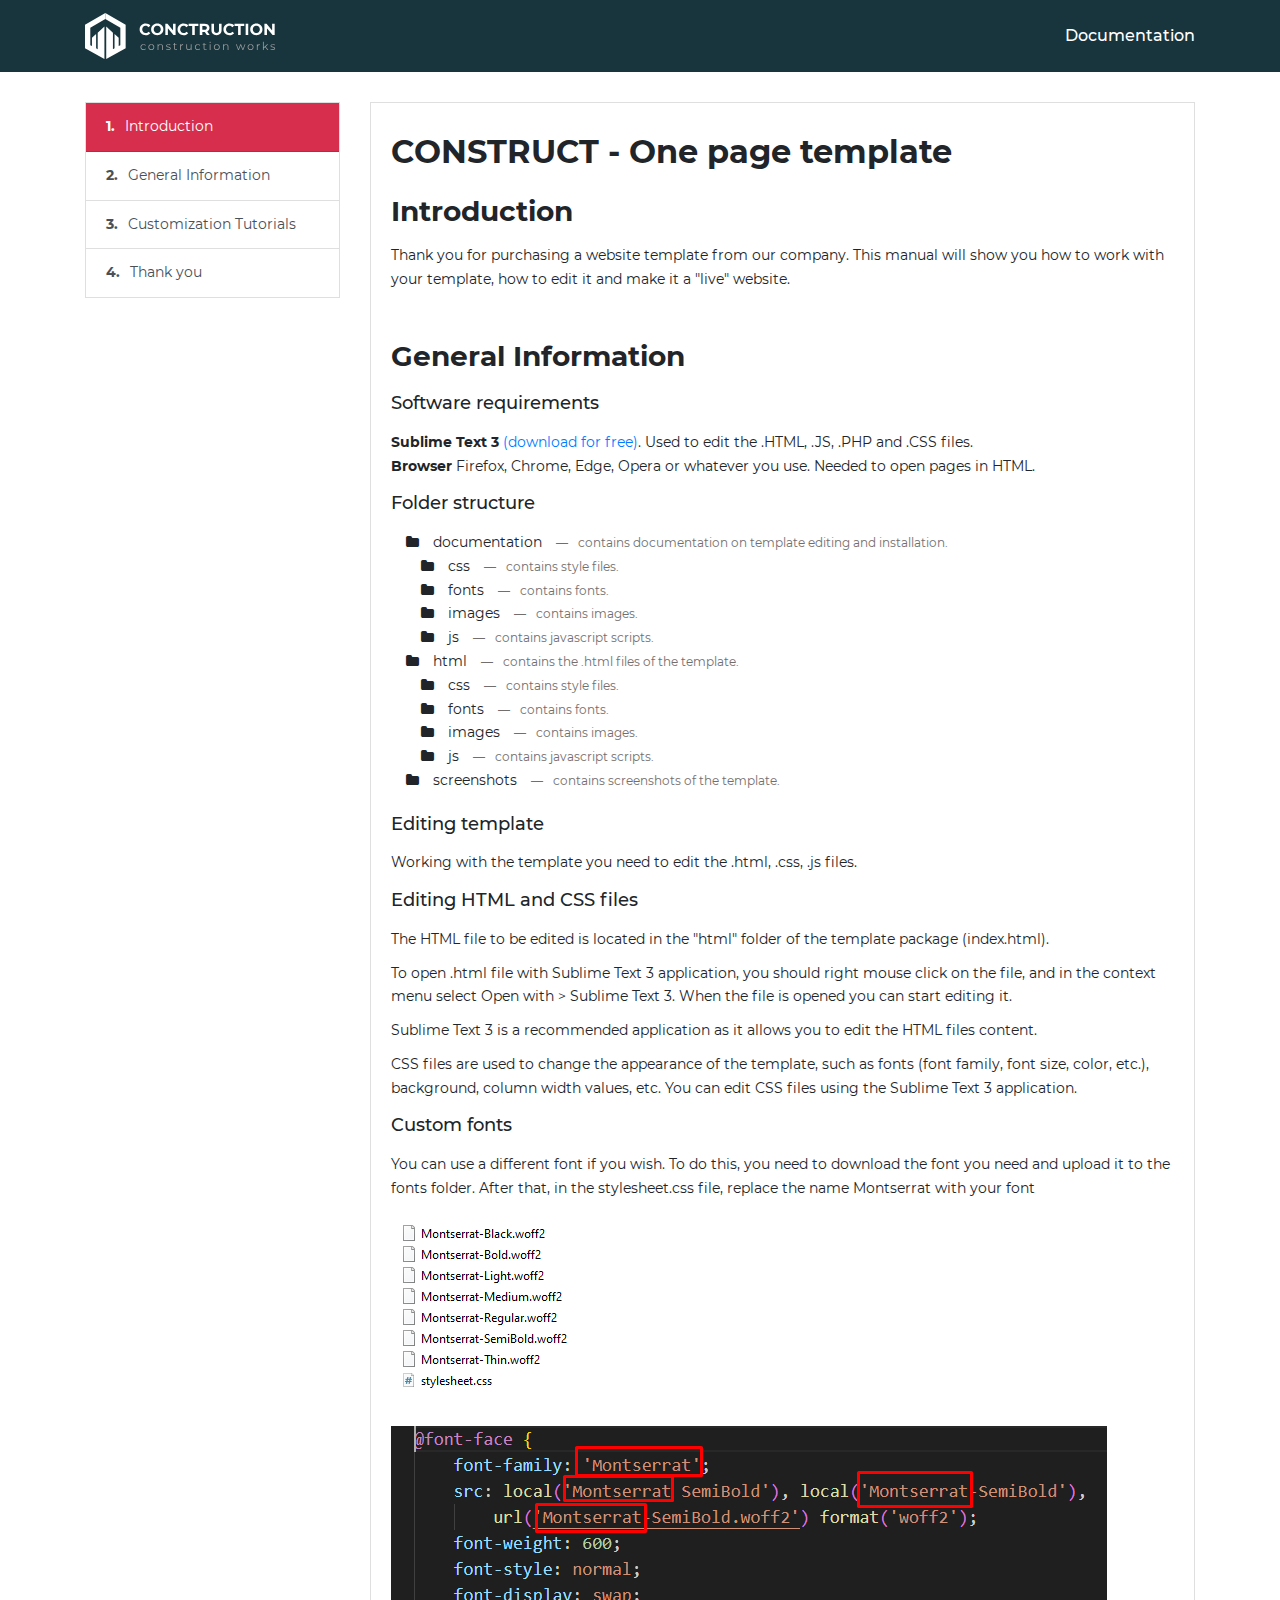
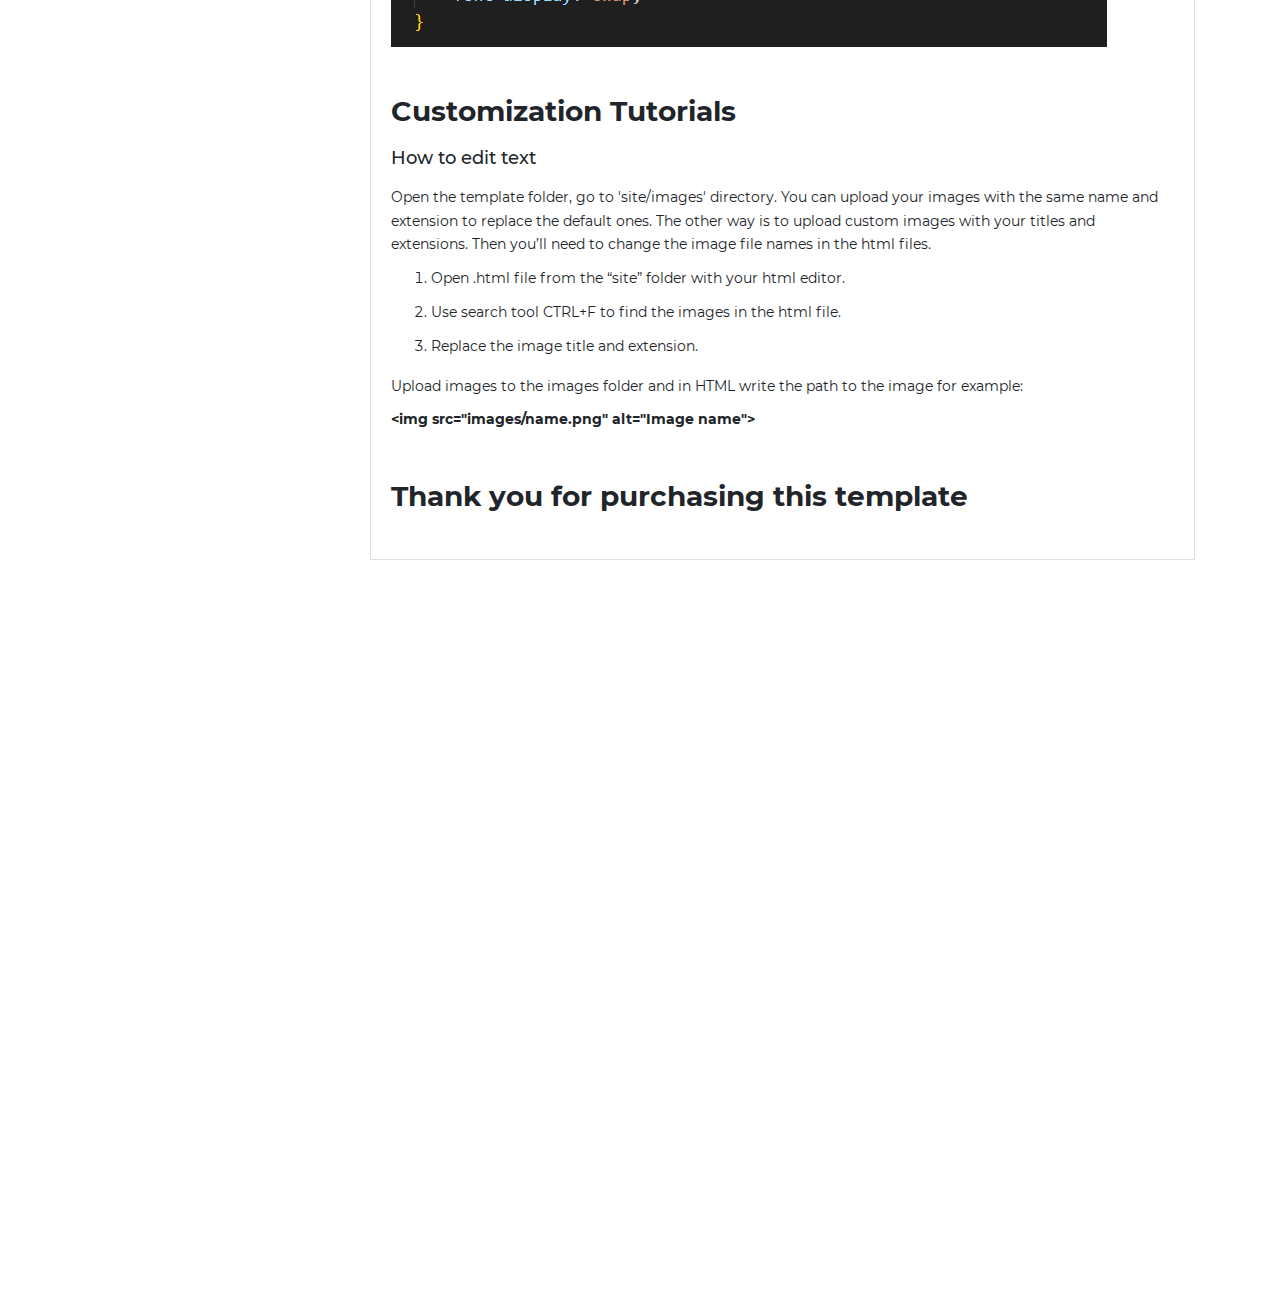
<file: documentation/index.html>
<!DOCTYPE html>
<html lang="en">
<head>
	<meta charset="UTF-8">
	<meta name="viewport" content="width=device-width, initial-scale=1.0">
	<title>Documentation</title>
	<link rel="stylesheet" href="fonts/stylesheet.css">
	<link rel="stylesheet" href="css/bootstrap.min.css">
	<link rel="stylesheet" href="css/font-awesome.min.css">
	<link rel="stylesheet" href="css/style.css">
</head>
<body>
	
	<main class="main">

		<nav class="navbar">
			<div class="container">
				<a class="navbar-brand" href="#">
					<img src="images/logo-footer.svg" alt="Logo">
				</a>
				<div class="navbar-title">Documentation</div>
			</div>
		</nav>

		<div class="container">
			<div class="row">

				<div class="col-lg-3">
					<ul class="list-group sidebar">
						<li><a href="#s-introduction" class="list-group-item list-group-item-action active" aria-current="true">Introduction</a></li>
						<li><a href="#s-general-information" class="list-group-item list-group-item-action">General Information</a></li>
						<li><a href="#s-customization-tutorials" class="list-group-item list-group-item-action">Customization Tutorials</a></li>
						<li><a href="#s-thank-you" class="list-group-item list-group-item-action">Thank you</a></li>
					</ul>
				</div>

				<div class="col-lg-9">
					<div class="list-group-body list-group-item">
						<h2 class="mb-4">CONSTRUCT - One page template</h2>
						
						<div id="s-introduction" class="body-block">
							<h3>Introduction</h3>
							<p class="mb-5">
								Thank you for purchasing a website template from our company. This manual will show you how to work with your template, how to edit it and make it a "live" website.
							</p>
						</div>
						
						<div id="s-general-information" class="body-block">
							<h3>General Information</h3>
							<div class="title-min">Software requirements</div>
							<p>
								<strong>Sublime Text 3</strong> <a href="https://www.sublimetext.com" target="_blank">(download for free)</a>. Used to edit the .HTML, .JS, .PHP and .CSS files. <br>
								<strong>Browser</strong> Firefox, Chrome, Edge, Opera or whatever you use. Needed to open pages in HTML.
							</p>
							<div class="title-min">Folder structure</div>
							<ul class="folders-list">
								<li>
									<i class="fa fa-folder" aria-hidden="true"></i>
									<span class="folders-name">documentation</span>
									<span class="folders-info">contains documentation on template editing and installation.</span>
									<ul>
										<li>
											<i class="fa fa-folder" aria-hidden="true"></i>
											<span class="folders-name">css</span>
											<span class="folders-info">contains style files.</span>
										</li>
										<li>
											<i class="fa fa-folder" aria-hidden="true"></i>
											<span class="folders-name">fonts</span>
											<span class="folders-info">contains fonts.</span>
										</li>
										<li>
											<i class="fa fa-folder" aria-hidden="true"></i>
											<span class="folders-name">images</span>
											<span class="folders-info">contains images.</span>
										</li>
										<li>
											<i class="fa fa-folder" aria-hidden="true"></i>
											<span class="folders-name">js</span>
											<span class="folders-info">contains javascript scripts.</span>
										</li>
									</ul>
								</li>
								<li>
									<i class="fa fa-folder" aria-hidden="true"></i>
									<span class="folders-name">html</span>
									<span class="folders-info">contains the .html files of the template.</span>
									<ul>
										<li>
											<i class="fa fa-folder" aria-hidden="true"></i>
											<span class="folders-name">css</span>
											<span class="folders-info">contains style files.</span>
										</li>
										<li>
											<i class="fa fa-folder" aria-hidden="true"></i>
											<span class="folders-name">fonts</span>
											<span class="folders-info">contains fonts.</span>
										</li>
										<li>
											<i class="fa fa-folder" aria-hidden="true"></i>
											<span class="folders-name">images</span>
											<span class="folders-info">contains images.</span>
										</li>
										<li>
											<i class="fa fa-folder" aria-hidden="true"></i>
											<span class="folders-name">js</span>
											<span class="folders-info">contains javascript scripts.</span>
										</li>
									</ul>
								</li>
								<li>
									<i class="fa fa-folder" aria-hidden="true"></i>
									<span class="folders-name">screenshots</span>
									<span class="folders-info">contains screenshots of the template.</span>
								</li>
							</ul>
	
							<div class="title-min">Editing template</div>
							<p>Working with the template you need to edit the .html, .css, .js files.</p>
							<div class="title-min">Editing HTML and CSS files</div>
							<p>The HTML file to be edited is located in the "html" folder of the template package (index.html).</p>
							<p>To open .html file with Sublime Text 3 application, you should right mouse click on the file, and in the context menu select Open with > Sublime Text 3. When the file is opened you can start editing it.</p>
							<p>Sublime Text 3 is a recommended application as it allows you to edit the HTML files content.</p>
							<p>CSS files are used to change the appearance of the template, such as fonts (font family, font size, color, etc.), background, column width values, etc. You can edit CSS files using the Sublime Text 3 application.</p>
	
							<div class="title-min">Custom fonts</div>
							<p>You can use a different font if you wish. To do this, you need to download the font you need and upload it to the fonts folder. After that, in the stylesheet.css file, replace the name Montserrat with your font</p>
							<p><img src="images/fonts-list.png" alt="Fonts list"></p>
							<p class="mb-5"><img src="images/fonts-stylesheet.png" alt="Fonts stylesheet.css"></p>
						</div>

						<div id="s-customization-tutorials" class="body-block">
							<h3>Customization Tutorials</h3>
							<div class="title-min">How to edit text</div>
							<p>
								Open the template folder, go to 'site/images' directory. You can upload your images with the same name and extension to replace the default ones.
	
								The other way is to upload custom images with your titles and extensions. Then you’ll need to change the image file names in the html files.
	
								<ol>
									<li>Open .html file from the “site” folder with your html editor.</li>
									<li>Use search tool CTRL+F to find the images in the html file.</li>
									<li>Replace the image title and extension.</li>
								</ol>
							</p>
	
							<p>
								Upload images to the images folder and in HTML write the path to the image for example:
								<div class="mb-5"><strong>&lt;img src="images/name.png" alt="Image name"&gt</strong></div>
							</p>
						</div>

						<div id="s-thank-you" class="body-block">
							<h3>Thank you for purchasing this template</h3>
						</div>
					</div>
				</div>

			</div>
		</div>

	</main>

	<script src="js/jquery-3.7.0.min.js"></script>
	<script src="js/bootstrap.bundle.min.js"></script>
	<script src="js/script.js"></script>
</body>
</html>
</file>
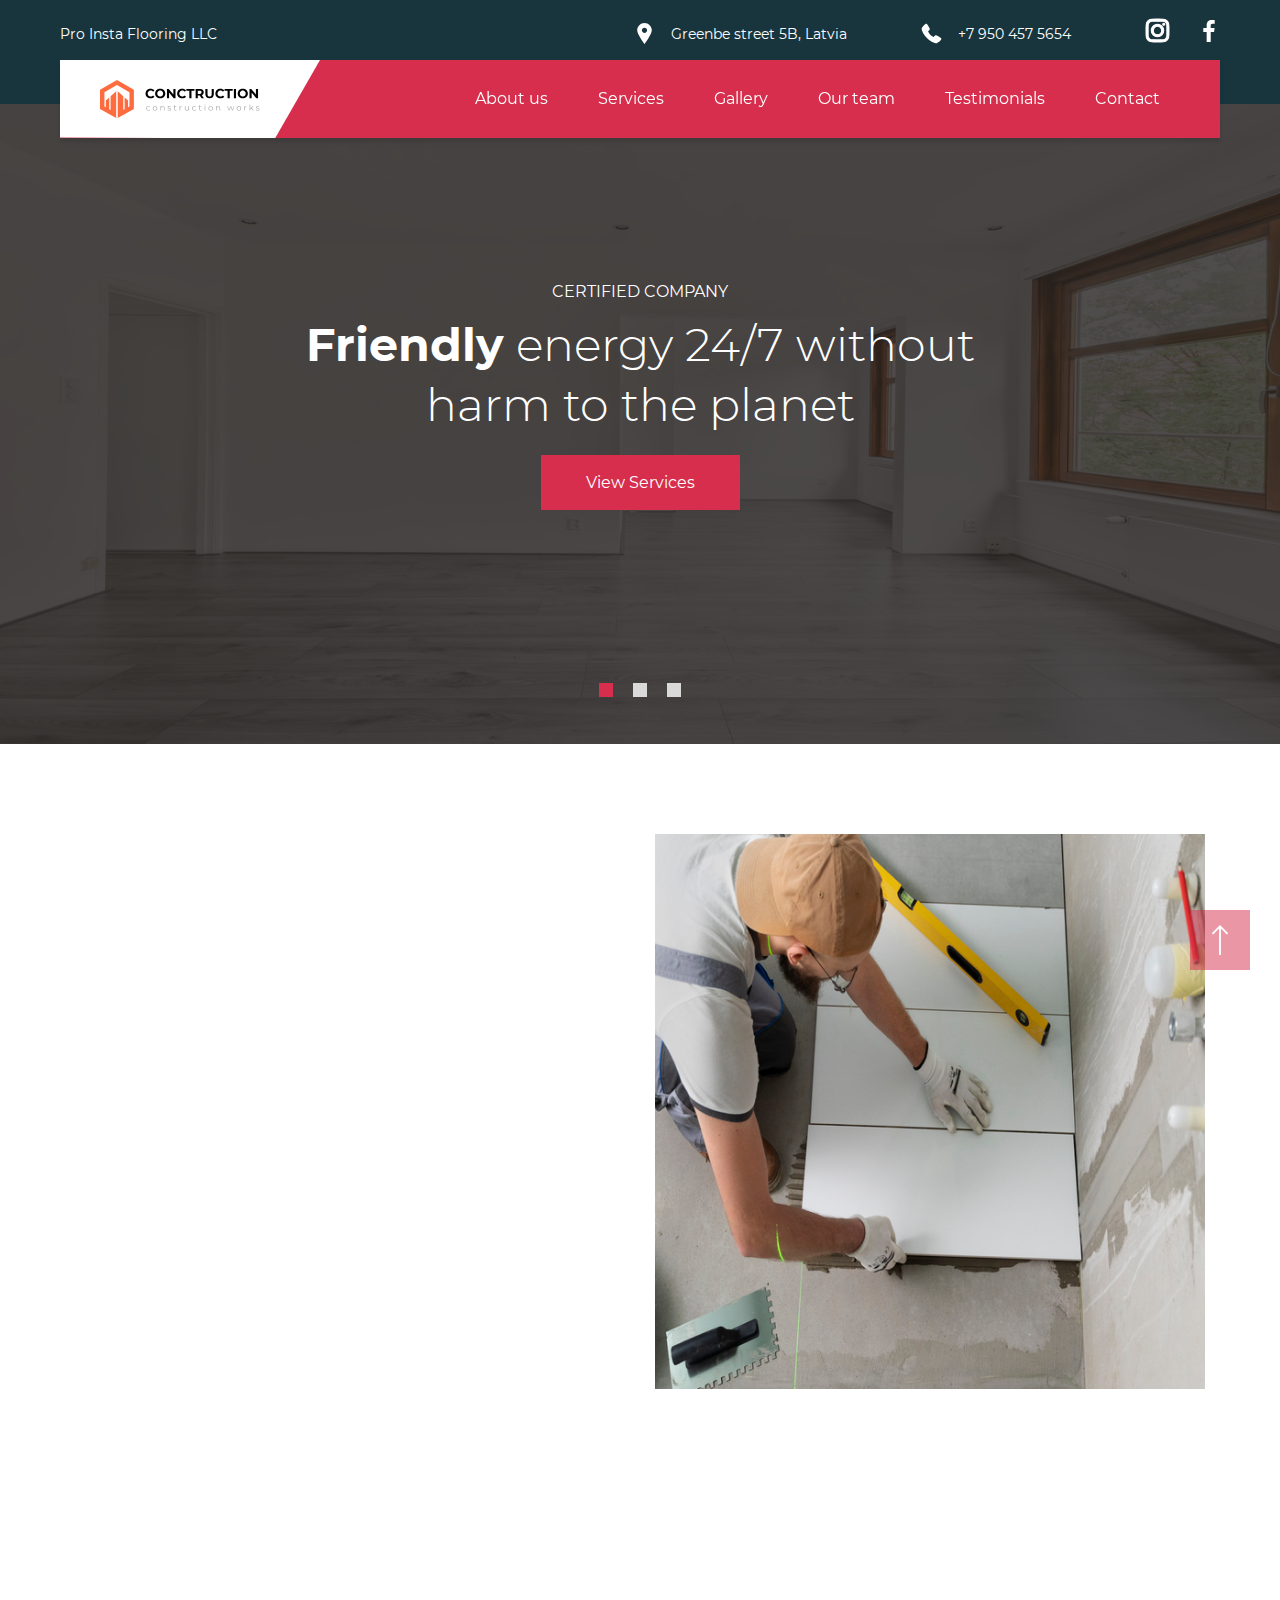
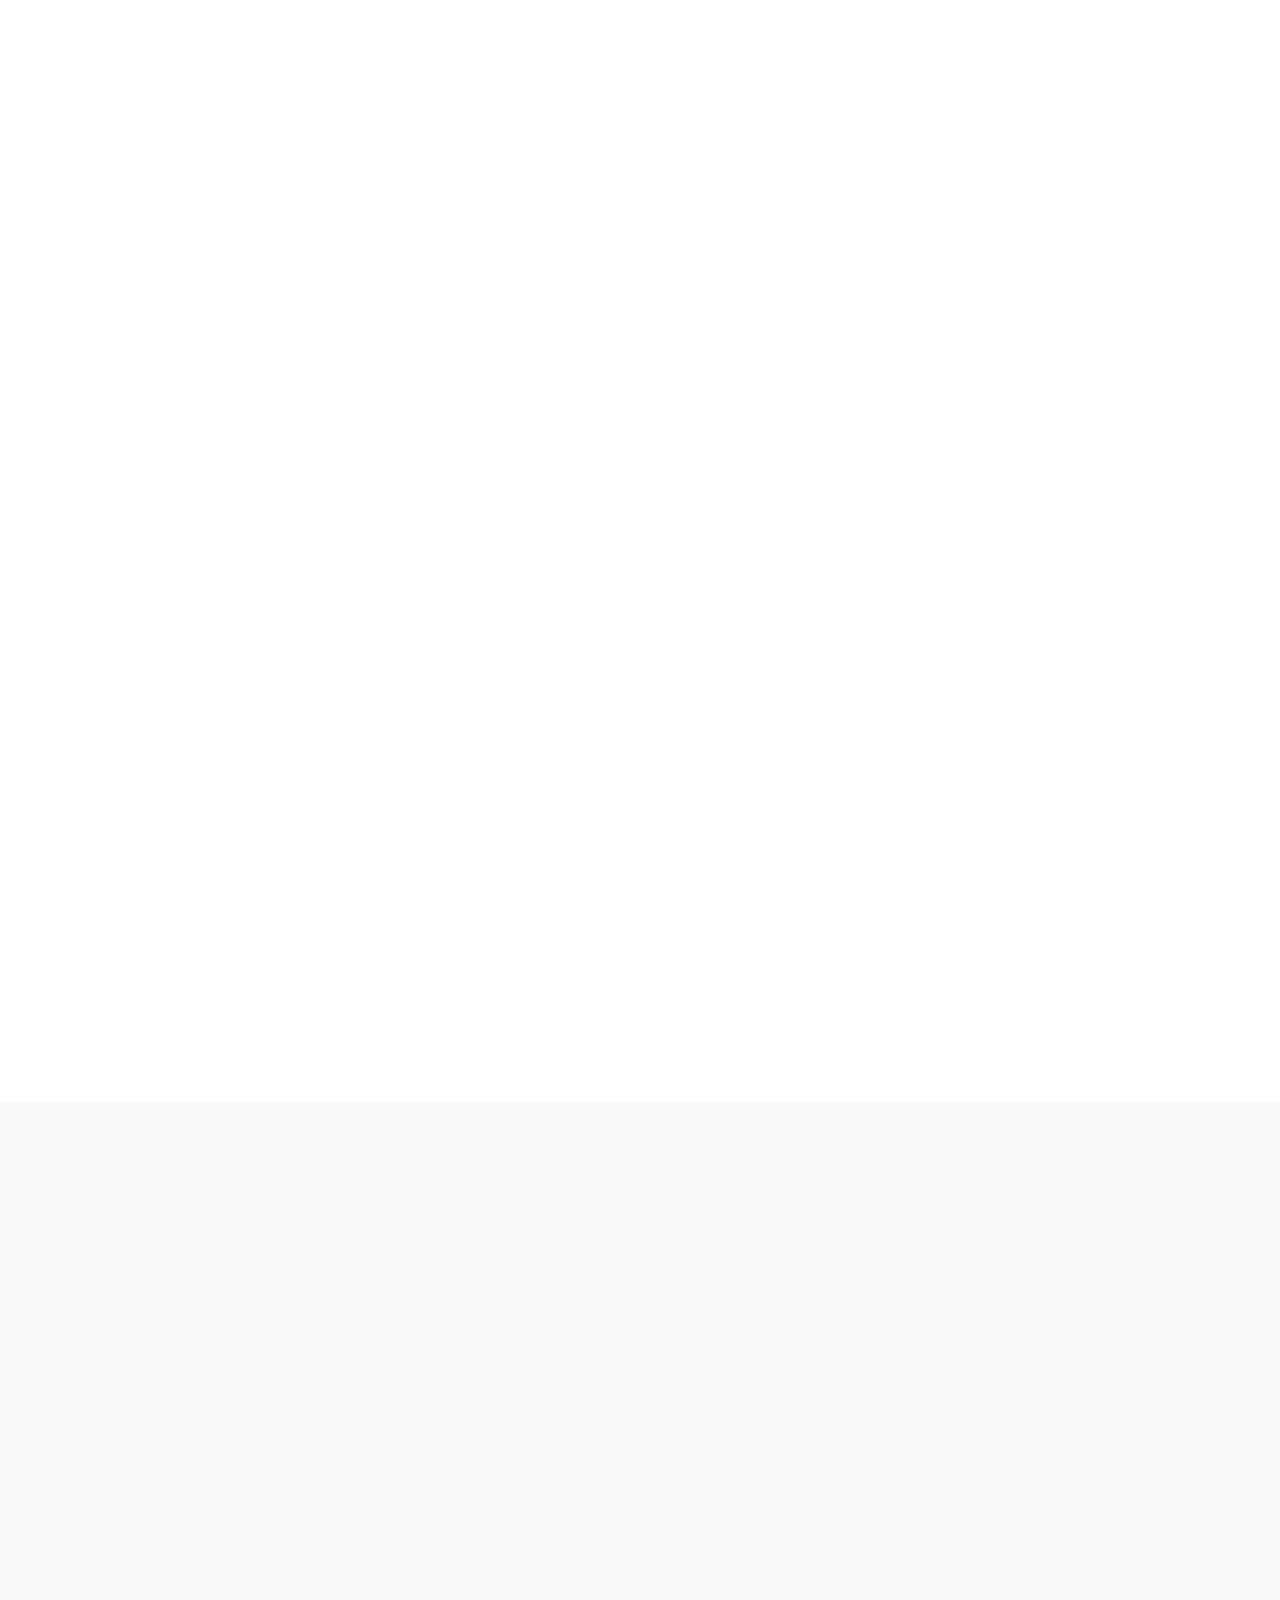
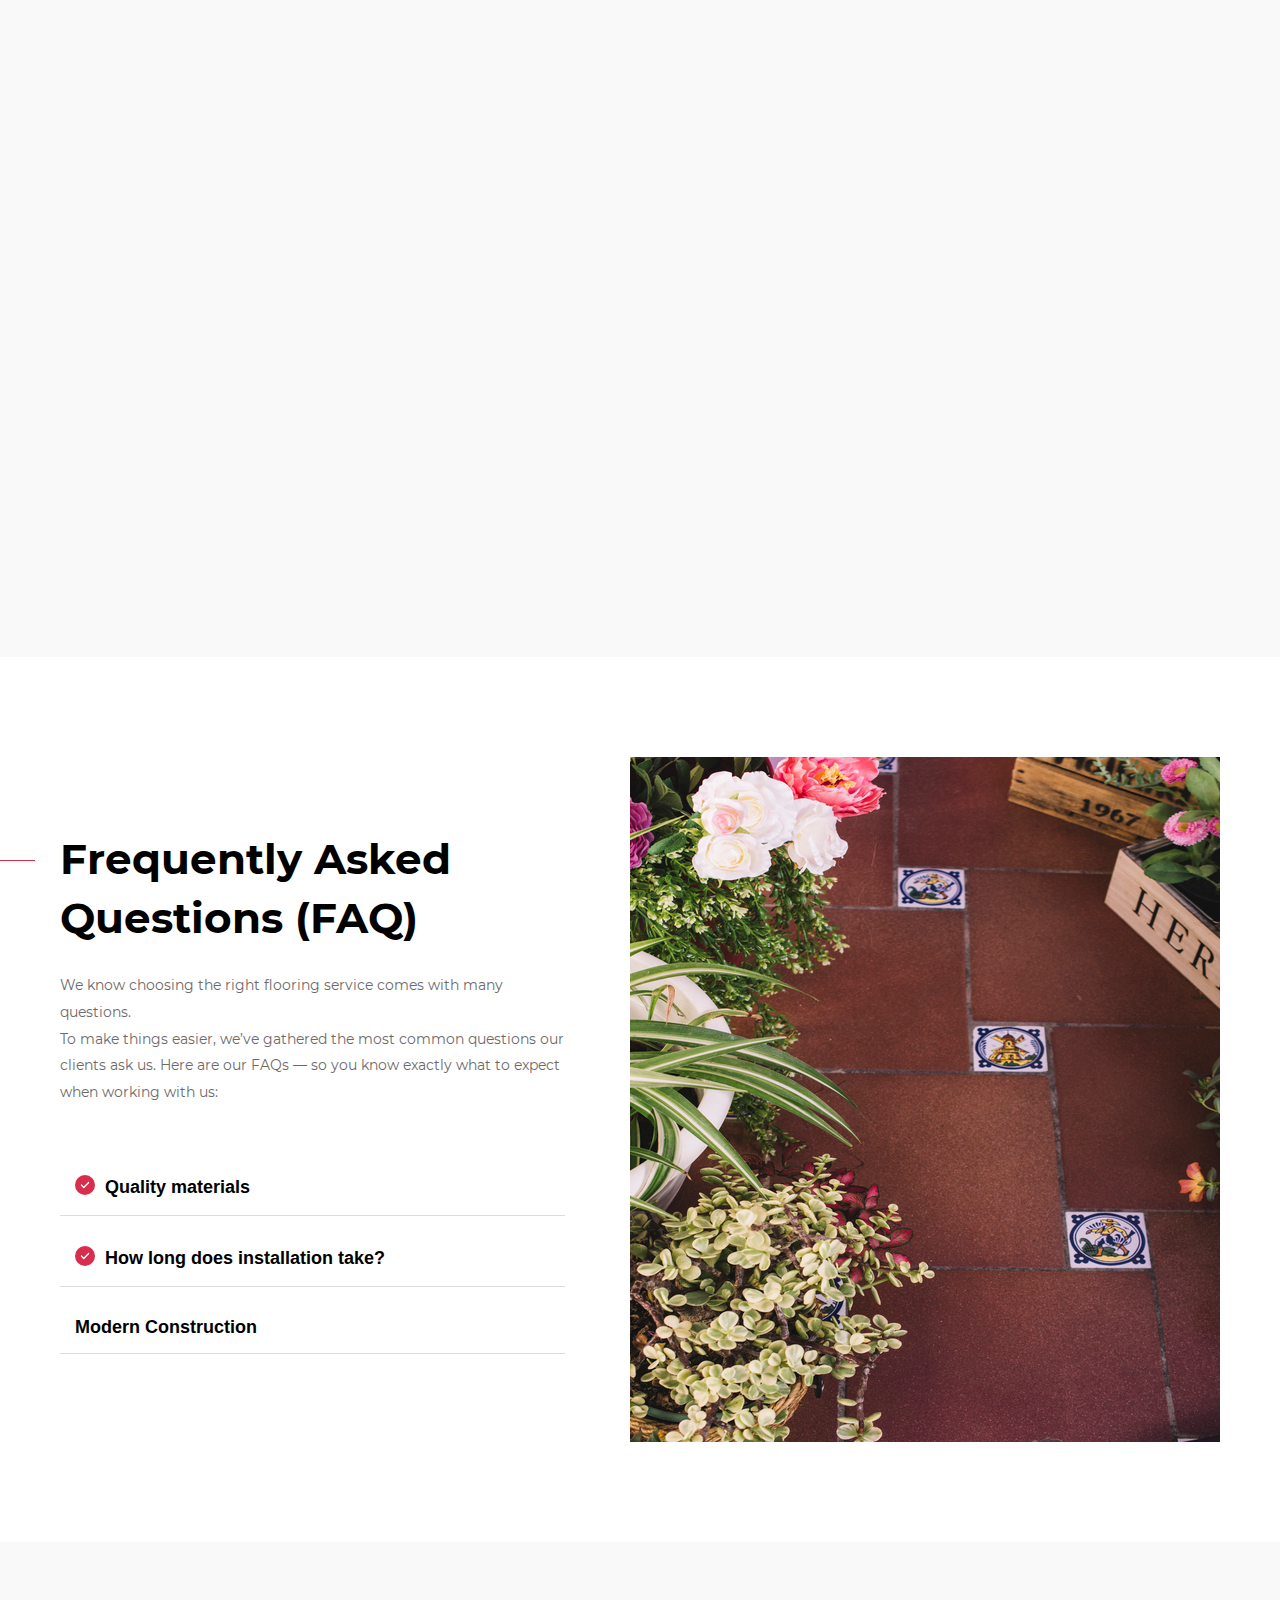
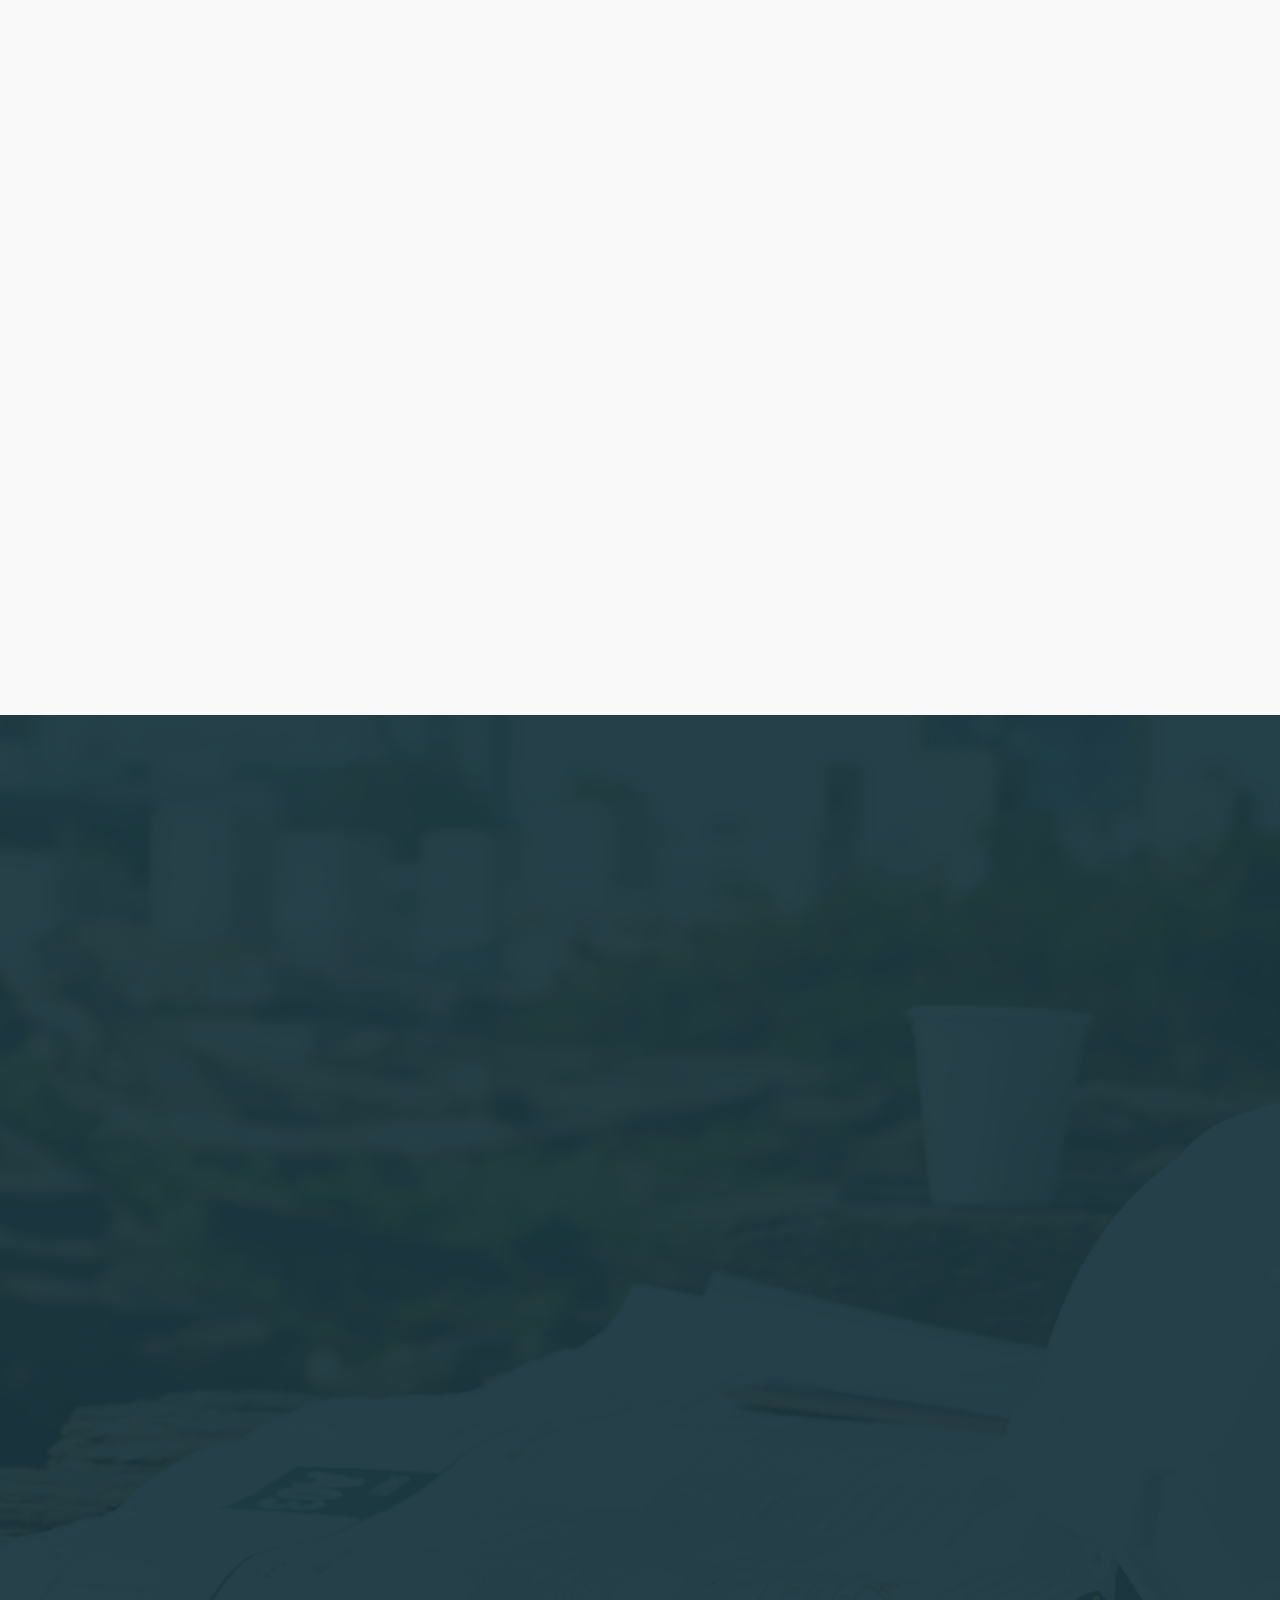
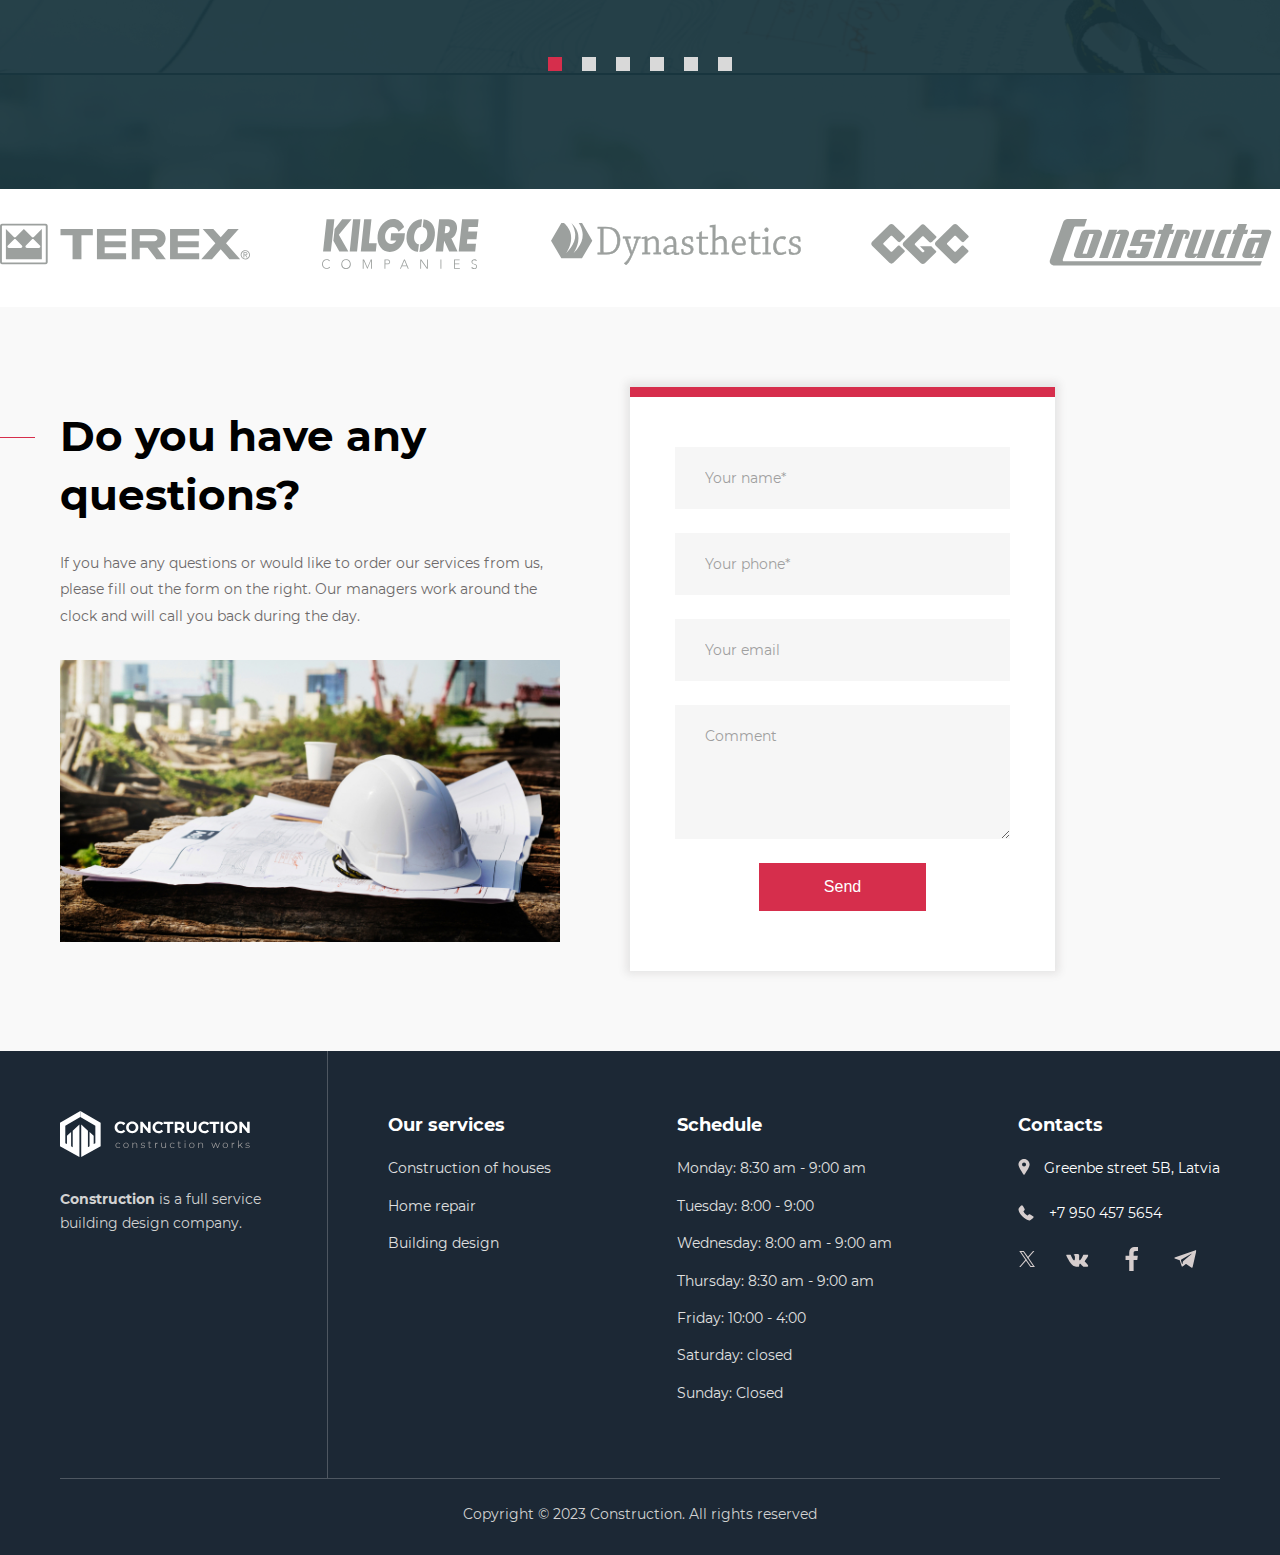
<file: html/index.html>
<!DOCTYPE html>
<html lang="en">

<head>
	<meta charset="UTF-8">
	<meta name="viewport" content="width=device-width, initial-scale=1.0">
	<link rel="icon" href="images/favicon.png">
	<link rel="stylesheet" href="fonts/stylesheet.css">
	<link rel="stylesheet" href="css/swiper-bundle.min.css">
	<link rel="stylesheet" href="css/magnific-popup.min.css">
	<link rel="stylesheet" href="css/animate.min.css">
	<link rel="stylesheet" href="css/style.css">
	<!-- <link rel="stylesheet" href="css/style2.css"> -->

	<title>PRO INSTA FLOORING LLC</title>
</head>

<body>

	<div class="modal-form mfp-hide mfp-with-anim" id="modal-form">

		<div class="modal-form-head">
			<div class="modal-form-logo">
				<img src="images/logo-header.svg" alt="Construction">
			</div>
			<div class="modal-form-close">
				<img src="images/close.svg" alt="Close">
			</div>
		</div>

		<div class="modal-form-body">
			<div class="modal-form-title">Request a call</div>
			<form>
				<input type="text" placeholder="Your name*" required>
				<input type="text" placeholder="Your phone*" required>
				<button class="form-button">Send</button>
			</form>
		</div>

	</div>

	<div class="go-up">
		<a href="#">
			<img src="images/arrow-up.svg" alt="Go up">
		</a>
	</div>
	
	<header class="site-header">

		<div class="header-top">
			<div class="container">
				<div class="header-row">

					<!-- Header top mobile START -->
					<div class="header-mobile-logo">
						<a href="#">
							<img src="images/logo-header.svg" alt="Construction">
						</a>
					</div>

					<div class="hamburger">
						<span></span>
						<span></span>
					</div>
					<!-- Header top mobile END -->

					<div class="header-desc">Pro Insta Flooring LLC</div>
					<div class="header-right">
						<div class="header-info">
							<img src="images/location.svg" alt="ул. Гагарина 5Б г. Сочи">
							<span>Greenbe street 5B, Latvia</span>
						</div>
						<a href="tel:79504575654" class="header-info">
							<img src="images/phone.svg" alt="+7 950 457 5654">
							<span>+7 950 457 5654</span>
						</a>

						<div class="header-social">
							
							<a href="#">
								<img src="images/social-instagram.svg" alt="Instagram">
							</a>
							<a href="#">
								<img src="images/social-facebook.svg" alt="Facebook">
							</a>
							
						</div>
					</div>
				</div>
			</div>
		</div>

		<div class="header-bottom">
			<div class="container">
				<div class="header-bottom-row">
					<div class="header-logo">
						<a href="#">
							<img src="images/logo-header.svg" alt="Construction">
						</a>
					</div>

					<nav class="header-nav">
						<ul>
							<li><a class="anchor-link" href="#s-about">About us</a></li>
							<li><a class="anchor-link" href="#s-services">Services</a></li>
							<li><a class="anchor-link" href="#s-gallery">Gallery</a></li>
							<li><a class="anchor-link" href="#s-team">Our team</a></li>
							<li><a class="anchor-link" href="#s-testimonials">Testimonials</a></li>
							<li><a class="anchor-link" href="#s-contact">Contact</a></li>
						</ul>
					</nav>
				</div>
			</div>
		</div>


		<!-- Header mobile START -->
		<div class="header-mobile-wrap">
			<nav class="header-mobile-nav">
				<ul>
					<li><a class="anchor-link" href="#s-about">About us</a></li>
					<li><a class="anchor-link" href="#s-services">Services</a></li>
					<li><a class="anchor-link" href="#s-gallery">Gallery</a></li>
					<li><a class="anchor-link" href="#s-team">Our team</a></li>
					<li><a class="anchor-link" href="#s-testimonials">Testimonials</a></li>
					<li><a class="anchor-link" href="#s-contact">Contact</a></li>
				</ul>
			</nav>

			<div class="header-mobile-info">
				<img src="images/location.svg" alt="ул. Гагарина 5Б г. Сочи">
				<span>Greenbe street 5B, Latvia</span>
			</div>
			<a href="tel:79504575654" class="header-mobile-info">
				<img src="images/phone.svg" alt="+7 950 457 5654">
				<span>+7 950 457 5654</span>
			</a>

			<div class="header-mobile-social">
				
				<a href="#">
					<img src="images/social-instagram.svg" alt="Вконтакте">
				</a>
				<a href="#">
					<img src="images/social-facebook.svg" alt="Facebook">
				</a>
				
			</div>
		</div>
		<!-- Header mobile END -->

	</header>


	<section class="s-banner">
		
		<div class="swiper banner-swiper">
			
			<div class="swiper-wrapper">
				<div class="swiper-slide" style="background-image: url(images/banner-bg-1.jpg)">
					<div class="banner-content">
						<div class="banner-subtitle wow fadeIn" data-wow-delay="0.1s">Certified company</div>
						<h2 class="banner-title wow fadeIn" data-wow-delay="0.2s"><strong>Friendly</strong> energy 24/7 without harm to the planet</h2>
						<a href="#s-services" class="banner-btn def-btn anchor-link wow fadeIn" data-wow-delay="0.3s">View Services</a>
					</div>
				</div>
				<div class="swiper-slide" style="background-image: url(images/banner-bg-2.jpg)">
					<div class="banner-content">
						<div class="banner-subtitle wow fadeIn">Certified company</div>
						<h2 class="banner-title"><strong>Building design</strong> Only high-quality materials</h2>
						<a href="#s-services" class="banner-btn def-btn anchor-link">View Services</a>
					</div>
				</div>
				<div class="swiper-slide" style="background-image: url(images/banner-bg-3.jpg)">
					<div class="banner-content">
						<div class="banner-subtitle">Certified company</div>
						<h2 class="banner-title"><strong>Construction of houses</strong> We will build a quality house in a short time</h2>
						<a href="#s-services" class="banner-btn def-btn anchor-link">View Services</a>
					</div>
				</div>
			</div>

			<div class="swiper-pagination wow fadeInUp" data-wow-delay="0.5s"></div>
			
			<div class="container">
				<div class="swiper-button-prev"></div>
				<div class="swiper-button-next"></div>
			</div>
		
		</div>

	</section>

	<section class="s-about" id="s-about">
		<div class="container">

			<div class="about-row">
				<div class="about-left">
					<h2 class="def-title wow fadeInLeft" data-wow-delay="0.2s">About our company</h2>
					<div class="def-desc wow fadeInLeft" data-wow-delay="0.3s">
						<strong>The Floor Installer, LLC</strong> is a premier flooring company dedicated to delivering exceptional craftsmanship and top-tier service. We specialize in the installation, repair, and maintenance of a wide variety of flooring materials — including hardwood, laminate, tile, vinyl, and more. Our team brings together skilled professionals who combine high standards of quality with attention to detail, ensuring each project is completed with precision and durability. Whether for residential homes, commercial properties, or renovation projects, we tailor our service to fit the unique needs of every client.
					</div>
					<a href="#s-services" class="def-btn anchor-link wow fadeInLeft" data-wow-delay="0.4s">Order service</a>
				</div>
	
				<div class="about-right">
					<img src="images/about-bg.jpg" alt="О нас" class="wow fadeIn" data-wow-delay="0.5s">
				</div>
			</div>

		</div>
	</section>



<section class="s-services" id="s-services">
	<div class="container">
		<h2 class="center-title wow fadeIn" data-wow-delay="0.1s">Our services</h2>

		<div class="services-row">

			<div class="services-item wow fadeIn" data-wow-delay="0.1s">
				<div class="services-thumb">
					<img src="images/service-1.jpg" alt="Construction of houses">
				</div>
				<div class="services-body">
					<h4 class="services-title">Construction of houses</h4>
					<div class="services-desc">
						Experience the art of home construction with our expert building services.
					</div>
					<a href="#modal-form" data-effect="mfp-zoom-in" class="def-btn services-btn">Order service</a>
				</div>
			</div>

			<div class="services-item wow fadeIn" data-wow-delay="0.2s">
				<div class="services-thumb">
					<img src="images/service-2.jpg" alt="Home repair">
				</div>
				<div class="services-body">
					<h4 class="services-title">Home repair</h4>
					<div class="services-desc">
						Elevate your living space with our top-tier home renovation services with us, call us.
					</div>
					<a href="#modal-form" data-effect="mfp-zoom-in" class="def-btn services-btn">Order service</a>
				</div>
			</div>

			<div class="services-item wow fadeIn" data-wow-delay="0.3s">
				<div class="services-thumb">
					<img src="images/service-3.jpg" alt="Building design">
				</div>
				<div class="services-body">
					<h4 class="services-title">Building design</h4>
					<div class="services-desc">
						Unlock the potential of innovative design with our comprehensive building planning services.
					</div>
					<a href="#modal-form" data-effect="mfp-zoom-in" class="def-btn services-btn">Order service</a>
				</div>
			</div>

			<!-- 🚀 Nuevo servicio -->
			<div class="services-item wow fadeIn" data-wow-delay="0.4s">
				<div class="services-thumb">
					<img src="images/service-3.jpg" alt="Interior design">
				</div>
				<div class="services-body">
					<h4 class="services-title">Interior design</h4>
					<div class="services-desc">
						Bring your spaces to life with our creative and functional interior design solutions.
					</div>
					<a href="#modal-form" data-effect="mfp-zoom-in" class="def-btn services-btn">Order service</a>
				</div>
			</div>
			<!-- 🚀 Fin nuevo servicio -->

		</div>
	</div>
</section>

	<section class="s-gallery" id="s-gallery">
		<div class="container">
			<h2 class="center-title wow fadeIn" data-wow-delay="0.1s">Photo gallery</h2>

			<div class="gallery-wrap">
				<a href="images/gallery-1.jpg" class="gallery-item wow fadeIn" data-effect="mfp-zoom-in" data-wow-delay="0.2s">
					<span class="gallery-border"></span>
					<img src="images/gallery-1.jpg" alt="Image 1">
				</a>
				<a href="images/gallery-2.jpg" class="gallery-item wow fadeIn" data-effect="mfp-zoom-in" data-wow-delay="0.3s">
					<span class="gallery-border"></span>
					<img src="images/gallery-2.jpg" alt="Image 2">
				</a>
				<a href="images/gallery-3.jpg" class="gallery-item wow fadeIn" data-effect="mfp-zoom-in" data-wow-delay="0.4s"> 
					<span class="gallery-border"></span>
					<img src="images/gallery-3.jpg" alt="Image 3">
				</a>
				<a href="images/gallery-4.jpg" class="gallery-item wow fadeIn" data-effect="mfp-zoom-in" data-wow-delay="0.5s">
					<span class="gallery-border"></span>
					<img src="images/gallery-4.jpg" alt="Image 4">
				</a>
				<a href="images/gallery-5.jpg" class="gallery-item wow fadeIn" data-effect="mfp-zoom-in" data-wow-delay="0.6s">
					<span class="gallery-border"></span>
					<img src="images/gallery-5.jpg" alt="Image 5">
				</a>
				<a href="images/gallery-6.jpg" class="gallery-item wow fadeIn" data-effect="mfp-zoom-in" data-wow-delay="0.7s">
					<span class="gallery-border"></span>
					<img src="images/gallery-6.jpg" alt="Image 6">
				</a>

				<a href="images/gallery-7.jpg" class="gallery-item" data-effect="mfp-zoom-in">
					<span class="gallery-border"></span>
					<img src="images/gallery-7.jpg" alt="Image 7">
				</a>
				<a href="images/gallery-8.jpg" class="gallery-item" data-effect="mfp-zoom-in">
					<span class="gallery-border"></span>
					<img src="images/gallery-8.jpg" alt="Image 8">
				</a>
				<a href="images/gallery-9.jpg" class="gallery-item" data-effect="mfp-zoom-in"> 
					<span class="gallery-border"></span>
					<img src="images/gallery-9.jpg" alt="Image 9">
				</a>
				<a href="images/gallery-10.jpg" class="gallery-item" data-effect="mfp-zoom-in">
					<span class="gallery-border"></span>
					<img src="images/gallery-10.jpg" alt="Image 10">
				</a>
				<a href="images/gallery-11.jpg" class="gallery-item" data-effect="mfp-zoom-in">
					<span class="gallery-border"></span>
					<img src="images/gallery-11.jpg" alt="Image 11">
				</a>
				<a href="images/gallery-12.jpg" class="gallery-item" data-effect="mfp-zoom-in">
					<span class="gallery-border"></span>
					<img src="images/gallery-12.jpg" alt="Image 12">
				</a>
			</div>

			<div class="gallery-btn">
				<a href="#" class="def-btn wow fadeInUp" data-wow-delay="0.2s">Show more</a>
			</div>
			
		</div>
	</section>

	<section class="s-why" id="s-why">
  <div class="container">
    <div class="why-row">

      <div class="why-left">
        <h2 class="def-title">Frequently Asked Questions (FAQ)</h2>
        <div class="def-desc">
          We know choosing the right flooring service comes with many questions.  
          <br> To make things easier, we’ve gathered the most common questions our clients ask us. 
          Here are our FAQs — so you know exactly what to expect when working with us:
        </div>

        <!-- FAQ Accordion -->
        <div class="faq-accordion">

				<div class="faq-item">
			<button class="faq-question">
				<span class="faq-icon">
				<img src="images/check-mark.svg" alt="Check mark">
				</span>
				Quality materials
			</button>
			<div class="faq-answer">
				<p>For 10 years of work, we have tested different materials and selected the most necessary.</p>
			</div>
			</div>

				<div class="faq-item">
			<button class="faq-question">
				<span class="faq-icon">
				<img src="images/check-mark.svg" alt="Check mark">
				</span>
				How long does installation take?
			</button>
			<div class="faq-answer">
				<p>Most projects take between 1–5 days, depending on the flooring type and project size.</p>
			</div>
			</div>


          <div class="faq-item">
            <button class="faq-question">Modern Construction</button>
            <div class="faq-answer">
              <p>Choosing our construction company means opting for cutting-edge technologies and reliability. 
              Our experience and professionalism ensure construction.</p>
            </div>
          </div>

        </div>
      </div>

      <div class="why-right">
        <img src="images/why-bg.jpg" alt="Why us?">
      </div>

    </div>
  </div>
</section>


	<section class="s-team" id="s-team">
		<div class="container">
			<h2 class="center-title wow fadeIn" data-wow-delay="0.1s">Our team</h2>

			<div class="team-row">

				<div class="team-item wow fadeInUp" data-wow-delay="0.2s">
					<div class="team-thumb">
						<img src="images/team-1.jpg" alt="Igor Protopsky">
					</div>
					<div class="team-body">
						<div class="team-profi">Director</div>
						<div class="team-name">Igor Protopsky</div>
					</div>
				</div>

				<div class="team-item wow fadeInUp" data-wow-delay="0.3s">
					<div class="team-thumb">
						<img src="images/team-2.jpg" alt="Alexander Muraviev">
					</div>
					<div class="team-body">
						<div class="team-profi">Manager</div>
						<div class="team-name">Alexander Muraviev</div>
					</div>
				</div>

				<div class="team-item wow fadeInUp" data-wow-delay="0.4s">
					<div class="team-thumb">
						<img src="images/team-3.jpg" alt="Sergey Delfinov">
					</div>
					<div class="team-body">
						<div class="team-profi">Finisher</div>
						<div class="team-name">Sergey Delfinov</div>
					</div>
				</div>

			</div>

		</div>
	</section>

	<section class="s-reviews" id="s-testimonials" style="background-image: url('images/reviews-bg.png');">
		<div class="container">
			<h2 class="center-title color-white wow fadeIn" data-wow-delay="0.1s">What clients say</h2>
			
			<div class="swiper reviews-swiper">
				
				<div class="swiper-wrapper">

					<div class="swiper-slide">
						<div class="reviews-item wow fadeInUp" data-wow-delay="0.2s">
							
<!--Forma 1 testimonio-->
							<div class="reviews-body">
								
								<div class="reviews-comment">
								<iframe src="https://www.facebook.com/plugins/post.php?href=https%3A%2F%2Fwww.facebook.com%2Fpermalink.php%3Fstory_fbid%3Dpfbid0LGjwvFGvMFMa3HLoFgiX3NdATKKr9QPFULoZR5GNHjuorAxcLo4DGhaYpCc39heSl%26id%3D61568343595276&show_text=true&width=500" width="300" height="300" style="border:none;overflow:hidden" scrolling="no" frameborder="0" allowfullscreen="true" allow="autoplay; clipboard-write; encrypted-media; picture-in-picture; web-share"></iframe>
									
									
								</div>
								<div class="reviews-social">
									<a href="#"><img src="images/social-vk-gray.svg" alt="Вконтакте"></a>
									<a href="#"><img src="images/social-facebook-gray.svg" alt="Facebook"></a>
									<a href="#"><img src="images/social-telegram-gray.svg" alt="Telegram"></a>
								</div>
							</div>
						</div>
					</div>

					<div class="swiper-slide">
						<div class="reviews-item wow fadeInUp" data-wow-delay="0.3s">
							<div class="reviews-thumb">
								
							</div>
							<!--Forma 2 testimonio-->
							<div class="reviews-body">
								<div class="reviews-name">Publicada por <a href="https://www.facebook.com/people/Samuel-Owen/61568343595276/">Samuel Owen</a></div>
								<div class="reviews-profi"><a href="https://www.facebook.com/permalink.php?story_fbid=122133970046611453&amp;id=61568343595276">Miércoles, 9 de abril de 2025</a></div>
								<div class="fb-post"  data-href="https://www.facebook.com/permalink.php?story_fbid=pfbid0LGjwvFGvMFMa3HLoFgiX3NdATKKr9QPFULoZR5GNHjuorAxcLo4DGhaYpCc39heSl&amp;id=61568343595276" 
								data-width="500" data-show-text="true" >
									<blockquote cite="https://www.facebook.com/permalink.php?story_fbid=122133970046611453&amp;id=61568343595276" class="fb-xfbml-parse-ignore">
										<p>I recently had new flooring installed by The Floor Installer LLC, and I couldn&#039;t be happier! From the moment I contacted them, the customer service was exceptional. The installation team was punctual, professional, and efficient. The new floors look amazing, and the quality is top-notch. Highly recommend them for any flooring needs!</p>
											
									</blockquote>
								</div>
								
								


				
								<div class="reviews-social">
									<a href="#"><img src="images/social-vk-gray.svg" alt="Вконтакте"></a>
									<a href="#"><img src="images/social-facebook-gray.svg" alt="Facebook"></a>
									<a href="#"><img src="images/social-telegram-gray.svg" alt="Telegram"></a>
								</div>

							</div>
						</div>
					</div>

			<div class="swiper-slide"> 
  <div class="reviews-item wow fadeInUp" data-wow-delay="0.4s">
    <div class="reviews-body">
      
      <!-- Nombre -->
      <div class="reviews-name">
        Publicada por 
        <a href="https://www.facebook.com/people/Samuel-Owen/61568343595276/" target="_blank">
          Samuel Owen
        </a>
      </div>
      
      <!-- Fecha -->
      <div class="reviews-profi">
        Miércoles, 9 de agosto de 2026
      </div>
      
      <!-- Texto reseña -->
      <div class="reviews-comment">
        <p>
          I recently had new flooring installed by The Floor Installer LLC, and I couldn&#039;t be happier! 
          From the moment I contacted them, the customer service was exceptional. The installation team was punctual, 
          professional, and efficient. The new floors look amazing, and the quality is top-notch. 
          Highly recommend them for any flooring needs!
        </p>
      </div>
      
      <!-- Botón para ver el post real -->
      <div class="reviews-social">
        <a href="https://www.facebook.com/permalink.php?story_fbid=122133970046611453&amp;id=61568343595276" 
           target="_blank" class="btn-fb"><img src="images/social-facebook-gray.svg" alt="Facebook" style="font-color:rgb(121, 120, 120)" border-top: 1px solid #9a9999>
        Ver en facebook
		</a>
      </div>
      
    </div>
  </div>
</div>


					<div class="swiper-slide">
						<div class="reviews-item">
							<div class="reviews-thumb">
								<img src="images/client-4.jpg" alt="Kira Dorova">
							</div>
							
							<div class="reviews-body">
								<div class="reviews-name">Kira Dorova</div>
								<div class="reviews-profi">AUDITSTROY department manager</div>
								<div class="reviews-comment">
									<div class="fb-post" data-href="https://www.facebook.com/permalink.php?story_fbid=pfbid0LGjwvFGvMFMa3HLoFgiX3NdATKKr9QPFULoZR5GNHjuorAxcLo4DGhaYpCc39heSl&amp;id=61568343595276" data-width="400" data-show-text="true"><blockquote cite="https://www.facebook.com/permalink.php?story_fbid=122133970046611453&amp;id=61568343595276" class="fb-xfbml-parse-ignore"><p>I recently had new flooring installed by The Floor Installer LLC, and I couldn&#039;t be happier! From the moment I contacted...</p>Publicada por <a href="https://www.facebook.com/people/Samuel-Owen/61568343595276/">Samuel Owen</a> en&nbsp;<a href="https://www.facebook.com/permalink.php?story_fbid=122133970046611453&amp;id=61568343595276">Miércoles, 9 de abril de 2025</a></blockquote></div>
								</div>
								<div class="reviews-social">
									<a href="#"><img src="images/social-vk-gray.svg" alt="Вконтакте"></a>
									<a href="#"><img src="images/social-facebook-gray.svg" alt="Facebook"></a>
									<a href="#"><img src="images/social-telegram-gray.svg" alt="Telegram"></a>
								</div>
							</div>
						</div>
					</div>
<div class="swiper-slide">
						<div class="reviews-item">
							<div class="reviews-thumb">
								<img src="images/client-4.jpg" alt="Kira Dorova">
							</div>
							
							<div class="reviews-body">
								<div class="reviews-name">Kira Dorova</div>
								<div class="reviews-profi">AUDITSTROY department manager</div>
								<div class="reviews-comment">
									<div class="fb-post" data-href="https://www.facebook.com/permalink.php?story_fbid=pfbid0LGjwvFGvMFMa3HLoFgiX3NdATKKr9QPFULoZR5GNHjuorAxcLo4DGhaYpCc39heSl&amp;id=61568343595276" data-width="400" data-show-text="true"><blockquote cite="https://www.facebook.com/permalink.php?story_fbid=122133970046611453&amp;id=61568343595276" class="fb-xfbml-parse-ignore"><p>I recently had new flooring installed by The Floor Installer LLC, and I couldn&#039;t be happier! From the moment I contacted...</p>Publicada por <a href="https://www.facebook.com/people/Samuel-Owen/61568343595276/">Samuel Owen</a> en&nbsp;<a href="https://www.facebook.com/permalink.php?story_fbid=122133970046611453&amp;id=61568343595276">Miércoles, 9 de abril de 2025</a></blockquote></div>
								</div>
								<div class="reviews-social">
									<a href="#"><img src="images/social-vk-gray.svg" alt="Вконтакте"></a>
									<a href="#"><img src="images/social-facebook-gray.svg" alt="Facebook"></a>
									<a href="#"><img src="images/social-telegram-gray.svg" alt="Telegram"></a>
								</div>
							</div>
						</div>
					</div>
					<div class="swiper-slide">
						<div class="reviews-item">
							<div class="reviews-thumb">
								<img src="images/client-4.jpg" alt="Kira Dorova">
							</div>
							
							<div class="reviews-body">
								<div class="reviews-name">Kira Dorova</div>
								<div class="reviews-profi">AUDITSTROY department manager</div>
								<div class="reviews-comment">
									<div class="fb-post" data-href="https://www.facebook.com/permalink.php?story_fbid=pfbid0LGjwvFGvMFMa3HLoFgiX3NdATKKr9QPFULoZR5GNHjuorAxcLo4DGhaYpCc39heSl&amp;id=61568343595276" data-width="400" data-show-text="true"><blockquote cite="https://www.facebook.com/permalink.php?story_fbid=122133970046611453&amp;id=61568343595276" class="fb-xfbml-parse-ignore"><p>I recently had new flooring installed by The Floor Installer LLC, and I couldn&#039;t be happier! From the moment I contacted...</p>Publicada por <a href="https://www.facebook.com/people/Samuel-Owen/61568343595276/">Samuel Owen</a> en&nbsp;<a href="https://www.facebook.com/permalink.php?story_fbid=122133970046611453&amp;id=61568343595276">Miércoles, 9 de abril de 2025</a></blockquote></div>
								</div>
								<div class="reviews-social">
									<a href="#"><img src="images/social-vk-gray.svg" alt="Вконтакте"></a>
									<a href="#"><img src="images/social-facebook-gray.svg" alt="Facebook"></a>
									<a href="#"><img src="images/social-telegram-gray.svg" alt="Telegram"></a>
								</div>
							</div>
						</div>
					</div>
					<div class="swiper-slide">
						<div class="reviews-item">
							<div class="reviews-thumb">
								<img src="images/client-5.jpg" alt="Alex Pakovsky">
							</div>
							
							<div class="reviews-body">
								<div class="reviews-name">Alex Pakovsky</div>
								<div class="reviews-profi">Founder of INVESTBASK company</div>
								<div class="reviews-comment">
									I ordered a renovation for my office from Construction. Everyone did great. I recommend this company.
								</div>
								<div class="reviews-social">
									<a href="#"><img src="images/social-vk-gray.svg" alt="Вконтакте"></a>
									<a href="#"><img src="images/social-facebook-gray.svg" alt="Facebook"></a>
									<a href="#"><img src="images/social-telegram-gray.svg" alt="Telegram"></a>
								</div>
							</div>
						</div>
					</div>

					<div class="swiper-slide">
						<div class="reviews-item">
							<div class="reviews-thumb">
								<img src="images/client-6.jpg" alt="Dina Cvetova">
							</div>
							
							<div class="reviews-body">
								<div class="reviews-name">Dina Cvetova</div>
								<div class="reviews-profi">Store owner FLOWERSMARK</div>
								<div class="reviews-comment">
									For a long time I was looking for solutions for the project I wanted to implement, but Construction helped me with this. Highly recommend!
								</div>
								<div class="reviews-social">
									<a href="#"><img src="images/social-vk-gray.svg" alt="Вконтакте"></a>
									<a href="#"><img src="images/social-facebook-gray.svg" alt="Facebook"></a>
									<a href="#"><img src="images/social-telegram-gray.svg" alt="Telegram"></a>
								</div>
							</div>
						</div>
					</div>

				</div>
			
				<div class="swiper-pagination"></div>
			
			</div>

		</div>
	</section>


	<div class="s-partners" id="s-partners">
		<div class="partners-row">
			<div class="partners-item"><img src="images/partner-1.svg" alt="partner"></div>
			<div class="partners-item"><img src="images/partner-2.svg" alt="partner"></div>
			<div class="partners-item"><img src="images/partner-3.svg" alt="partner"></div>
			<div class="partners-item"><img src="images/partner-4.svg" alt="partner"></div>
			<div class="partners-item"><img src="images/partner-5.svg" alt="partner"></div>
			<div class="partners-item"><img src="images/partner-1.svg" alt="partner"></div>
			<div class="partners-item"><img src="images/partner-2.svg" alt="partner"></div>
			<div class="partners-item"><img src="images/partner-3.svg" alt="partner"></div>
			<div class="partners-item"><img src="images/partner-4.svg" alt="partner"></div>
			<div class="partners-item"><img src="images/partner-5.svg" alt="partner"></div>
		</div>
	</div>

	<section class="s-form" id="s-contact">
		<div class="container">
			<div class="form-row">

				<div class="form-left">
					<h2 class="def-title">Do you have any questions?</h2>
					<div class="def-desc">
						If you have any questions or would like to order our services from us, please fill out the form on the right. Our managers work around the clock and will call you back during the day.
					</div>
					<div class="form-image">
						<img src="images/form-bg.jpg" alt="Feedback form">
					</div>
				</div>

				<div class="form-right">
					<form>
						<input type="text" placeholder="Your name*" required>
						<input type="text" placeholder="Your phone*" required>
						<input type="text" placeholder="Your email">
						<textarea cols="30" rows="5" placeholder="Comment"></textarea>
						<button class="def-btn form-button">Send</button>
					</form>
				</div>

			</div>
		</div>
	</section>


	<footer class="site-footer">
		<div class="container">

			<div class="footer-row">

				<div class="footer-left">
					<div class="footer-logo">
						<a href="#">
							<img src="images/logo-footer.svg" alt="Construction">
						</a>
					</div>
					<div class="footer-desc">
						<strong>Construction</strong> is a full service building design company.
					</div>
				</div>

				<div class="footer-right">
					<nav class="footer-nav">
						<h5 class="footer-title">Our services</h5>
						<ul>
							<li><a href="#">Construction of houses</a></li>
							<li><a href="#">Home repair</a></li>
							<li><a href="#">Building design</a></li>
						</ul>
					</nav>

					<div class="footer-nav">
						<h5 class="footer-title">Schedule</h5>
						<ul>
							<li>Monday: 8:30 am - 9:00 am</li>
							<li>Tuesday: 8:00 - 9:00</li>
							<li>Wednesday: 8:00 am - 9:00 am</li>
							<li>Thursday: 8:30 am - 9:00 am</li>
							<li>Friday: 10:00 - 4:00</li>
							<li>Saturday: closed</li>
							<li>Sunday: Closed</li>
						</ul>
					</div>

					<div class="footer-nav">
						<h5 class="footer-title">Contacts</h5>
						<div class="footer-info-item">
							<div class="footer-info-icon"><img src="images/location-gray.svg" alt="Location"></div>
							<div class="footer-info-text">Greenbe street 5B, Latvia</div>
						</div>
						<a href="tel:79504575654" class="footer-info-item">
							<div class="footer-info-icon"><img src="images/phone-gray.svg" alt="Phone"></div>
							<div class="footer-info-text">+7 950 457 5654</div>
						</a>

						<div class="footer-social">
							<a href="#">
								<img src="images/social-twitter-gray.svg" alt="Twitter">
							</a>
							<a href="#">
								<img src="images/social-vk-gray.svg" alt="Вконтакте">
							</a>
							<a href="#">
								<img src="images/social-facebook-gray.svg" alt="Facebook">
							</a>
							<a href="#">
								<img src="images/social-telegram-gray.svg" alt="Telegram">
							</a>
						</div>
					</div>
				</div>

			</div>
			
		
			<div class="footer-copyright">
				<div class="copyright-text">Copyright © 2023 Construction. All rights reserved</div>
			</div>

		</div>
	</footer>

<script>
// Lógica del acordeón 
document.querySelectorAll(".faq-question").forEach(button => {
  button.addEventListener("click", () => {
    const item = button.parentElement;

    // Cerrar otros
    document.querySelectorAll(".faq-item").forEach(i => {
      if (i !== item) i.classList.remove("active");
    });

    // Toggle actual
    item.classList.toggle("active");
  });
});
</script>
	<script src="js/jquery-3.7.0.min.js"></script>
	<script src="js/swiper-bundle.min.js"></script>
	<script src="js/magnific-popup.min.js"></script>
	<script src="js/wow.min.js"></script>
	<script src="js/script.js"></script>



</body>

</html>
</file>
<file: documentation/fonts/stylesheet.css>
@font-face {
    font-family: 'Montserrat';
    src: local('Montserrat SemiBold'), local('Montserrat-SemiBold'),
        url('Montserrat-SemiBold.woff2') format('woff2');
    font-weight: 600;
    font-style: normal;
    font-display: swap;
}

@font-face {
    font-family: 'Montserrat';
    src: local('Montserrat Bold'), local('Montserrat-Bold'),
        url('Montserrat-Bold.woff2') format('woff2');
    font-weight: bold;
    font-style: normal;
    font-display: swap;
}

@font-face {
    font-family: 'Montserrat';
    src: local('Montserrat Medium'), local('Montserrat-Medium'),
        url('Montserrat-Medium.woff2') format('woff2');
    font-weight: 500;
    font-style: normal;
    font-display: swap;
}

@font-face {
    font-family: 'Montserrat';
    src: local('Montserrat Light'), local('Montserrat-Light'),
        url('Montserrat-Light.woff2') format('woff2');
    font-weight: 300;
    font-style: normal;
    font-display: swap;
}

@font-face {
    font-family: 'Montserrat';
    src: local('Montserrat Regular'), local('Montserrat-Regular'),
        url('Montserrat-Regular.woff2') format('woff2');
    font-weight: normal;
    font-style: normal;
    font-display: swap;
}

@font-face {
    font-family: 'Montserrat';
    src: local('Montserrat Black'), local('Montserrat-Black'),
        url('Montserrat-Black.woff2') format('woff2');
    font-weight: 900;
    font-style: normal;
    font-display: swap;
}

@font-face {
    font-family: 'Montserrat';
    src: local('Montserrat Thin'), local('Montserrat-Thin'),
        url('Montserrat-Thin.woff2') format('woff2');
    font-weight: 100;
    font-style: normal;
    font-display: swap;
}
</file>
<file: documentation/css/style.css>
* {
	box-sizing: border-box;
}

body {
	font-family: 'Montserrat';
	font-size: 14px;
	line-height: 1.7;
	min-width: 320px;
	position: relative;
	overflow-x: hidden;
	margin: 0;
	padding: 0;
}
.main {
	margin-bottom: 750px;
}

h1,h2,h3,h4,h5,h6 {
	margin-top: 0;
	margin-bottom: 15px;
	font-weight: 700;
}
p {
	margin-bottom: 10px;
}
.title-min {
	font-weight: 500;
	font-size: 18px;
	margin-bottom: 12px;
}

strong {
	font-weight: 700;
}

a {
	color: rgb(130, 52, 219) 25, 62);
	text-decoration: none;
}
ul {
	margin-top: 0;
}
ol li {
	margin-bottom: 10px;
}
img {
	max-width: 100%;
}

.navbar {
	margin-bottom: 30px;
	background-color: #18353E;
	color: #fff;
}
.navbar-title {
	font-weight: 500;
	font-size: 16px;
}
.sidebar {
	border-radius: 0;
	border: 1px solid rgba(0,0,0,.125);
	list-style-type: none;
	counter-reset: list 0;
	position: sticky;
	top: 10px;
}
.sidebar li:nth-last-child(n+2) a {
	border-bottom: 1px solid rgba(0,0,0,.125);
}
.sidebar a::before {
	counter-increment: list;
	content: counter(list) ". ";
	display: inline-block;
	margin-right: 10px;
	font-weight: 700;
}
.list-group-item {
	border: none;
}
.list-group-item.active {
	background-color: #D62E4C;
	border-color: #D62E4C;
}
.list-group-body {
	padding: 30px 20px;
	border: 1px solid rgba(0,0,0,.125);
}
.folders-list {
	list-style-type: none;
	padding-left: 15px;
}
.folders-list ul {
	padding-left: 15px;
}
.folders-list li {
	list-style-type: none;
}
.folders-list li i {
	margin-right: 10px;
}
.folders-name {
	margin-right: 10px;
}
.folders-info {
	font-size: 12px;
	color: #726e6e;
}
.folders-info::before {
	content: '—';
	margin-right: 10px;
}


@media screen and (max-width: 992px) {
	.sidebar {
		margin-bottom: 20px;
	}
}
@media screen and (max-width: 480px) {
	.navbar .container {
		flex-direction: column;
	}
	.navbar-brand {
		order: 1;
	}
}
</file>
<file: html/fonts/stylesheet.css>
@font-face {
    font-family: 'Montserrat';
    src: local('Montserrat SemiBold'), local('Montserrat-SemiBold'),
        url('Montserrat-SemiBold.woff2') format('woff2');
    font-weight: 600;
    font-style: normal;
    font-display: swap;
}

@font-face {
    font-family: 'Montserrat';
    src: local('Montserrat Bold'), local('Montserrat-Bold'),
        url('Montserrat-Bold.woff2') format('woff2');
    font-weight: bold;
    font-style: normal;
    font-display: swap;
}

@font-face {
    font-family: 'Montserrat';
    src: local('Montserrat Medium'), local('Montserrat-Medium'),
        url('Montserrat-Medium.woff2') format('woff2');
    font-weight: 500;
    font-style: normal;
    font-display: swap;
}

@font-face {
    font-family: 'Montserrat';
    src: local('Montserrat Light'), local('Montserrat-Light'),
        url('Montserrat-Light.woff2') format('woff2');
    font-weight: 300;
    font-style: normal;
    font-display: swap;
}

@font-face {
    font-family: 'Montserrat';
    src: local('Montserrat Regular'), local('Montserrat-Regular'),
        url('Montserrat-Regular.woff2') format('woff2');
    font-weight: normal;
    font-style: normal;
    font-display: swap;
}

@font-face {
    font-family: 'Montserrat';
    src: local('Montserrat Black'), local('Montserrat-Black'),
        url('Montserrat-Black.woff2') format('woff2');
    font-weight: 900;
    font-style: normal;
    font-display: swap;
}

@font-face {
    font-family: 'Montserrat';
    src: local('Montserrat Thin'), local('Montserrat-Thin'),
        url('Montserrat-Thin.woff2') format('woff2');
    font-weight: 100;
    font-style: normal;
    font-display: swap;
}
</file>
<file: html/css/style.css>
* {
	box-sizing: border-box;
}

html, body {
	overflow-x: hidden;
}

body {
	font-family: 'Montserrat';
	font-size: 16px;
	line-height: 1.6;
	min-width: 320px;
	position: relative;
	margin: 0;
	padding: 0;
}

h1,h2,h3,h4,h5,h6 {
	margin-top: 0;
	margin-bottom: 20px;
}

strong {
	font-weight: 700;
}

a {
	color: inherit;
	text-decoration: none;
}

.container {
	max-width: 1200px;
	padding: 0 20px;
	margin: 0 auto;
}

input, textarea {
	background-color: #F6F6F6;
	font-family: 'Montserrat';
}
input::placeholder, 
textarea::placeholder {
	color: #9F9F9F;
}

.def-title {
	font-size: 42px;
	font-weight: 700;
	position: relative;
	margin-bottom: 25px;
	line-height: 1.4;
}
.def-title::before {
	content: '';
	height: 1px;
	width: 100%;
	position: absolute;
	top: 30px;
	left: calc(-100% - 25px);
	background-color: #D62E4C;
}
.center-title {
	font-size: 42px;
	font-weight: 700;
	color: #000;
	text-align: center;
	margin-bottom: 40px;
}
.center-title::after {
	content: '';
	height: 1px;
	width: 70px;
	background-color: #D62E4C;
	display: block;
	margin: 15px auto 0 auto;
}
.color-white {
	color: #fff;
}
.center-title.color-white::after {
	background-color: #fff;
}
.def-desc {
	color: #6D6A6A;
	font-size: 14px;
	line-height: 1.9;
}
.def-desc strong {
	color: #000;
}

.def-btn {
	background-color: #D62E4C;
	padding: 15px 45px;
	display: inline-block;
	transition: background-color 0.35s ease;
	font-size: 16px;
	color: #fff;
}
.def-btn:hover {
	background-color: #BB2440;
}

/* Header START */
.header-top {
	background-color: #18353E;
	color: #fff;
	padding: 18px 0 55px 0;
	font-size: 14px;
}
.header-row {
	display: flex;
	align-items: center;
}
.header-right {
	display: flex;
	column-gap: 74px;
	margin-left: auto;
}
.header-info {
	display: flex;
	align-items: center;
}
.header-info img {
	margin-right: 16px;
	max-width: 21px;
}
.header-social {
	display: flex;
	align-items: center;
	column-gap: 28px;
}
.header-social a {
	transition: opacity 0.35s ease;
}
.header-social a:hover {
	opacity: 0.5;
}

.header-bottom {
	position: absolute;
	z-index: 2;
	top: 60px;
	left: 50%;
	transform: translateX(-50%);
	max-width: 1200px;
	width: 100%;
}
.header-bottom-row {
	display: flex;
	background-color: #D62E4C;
	color: #fff;
	box-shadow: 0px 4px 4px 0px rgba(0, 0, 0, 0.11);
}
.header-logo {
	background-color: #fff;
	padding: 15px 60px 15px 40px;
	display: flex;
	align-items: center;
	clip-path: polygon(0px 0px, 100% 0%, 82.68% 101.20%, 0px 100%);
}
.header-logo a {
	display: flex;
}
.header-logo img {
	max-width: 160px;
}
.header-nav {
	padding: 10px 60px;
	margin-left: auto;
}
.header-nav ul {
	display: flex;
	list-style-type: none;
	padding: 0;
	column-gap: 50px;
}
.header-nav ul li a {
	transition: color 0.35s ease;
}
.header-nav ul li a:hover {
	color: #ccc9c9;
}

.header-bottom.is-fixed {
	position: fixed;
	top: 0;
	transition: 0.35s ease;
}
.header-bottom.is-fixed .header-logo {
	padding: 0 50px 5px 40px;
}
.header-bottom.is-fixed .header-nav {
    padding: 0 60px;
}
.header-bottom.is-fixed .header-logo img {
	max-width: 140px;
}

.go-up {
	position: fixed;
	right: 30px;
	bottom: 30px;
	z-index: 9;
	transition: 0.35s ease;
	transform: translateY(100px);
	opacity: 0.5;
}
.go-up:hover {
	opacity: 1;
}
.go-up.is-active {
	transform: none;
}
.go-up a {
	background-color: #D62E4C;
	width: 60px;
	height: 60px;
	display: flex;
	justify-content: center;
	align-items: center;
	transition: background-color 0.35s ease;
}
.go-up img {
	max-width: 50%;
}
/* Header END */


/* Banner START */
.banner-swiper:hover .swiper-button-next, 
.banner-swiper:hover .swiper-button-prev {
	transform: none;
}
.banner-swiper .swiper-slide {
	padding: 175px 0;
	color: #fff;
	text-align: center;
	background-position: center top;
	background-size: cover;
	background-repeat: no-repeat;
	min-height: 640px;
}
.banner-swiper .swiper-slide::before {
	content: '';
	display: block;
	position: absolute;
	top: 0;
	left: 0;
	width: 100%;
	height: 100%;
	background-color: rgba(35, 31, 31, 0.80);
	z-index: -1;
}
.banner-content {
	max-width: 750px;
	margin: 0 auto;
}
.banner-subtitle {
	font-size: 16px;
	text-transform: uppercase;
	margin-bottom: 10px;
}
.banner-title {
	font-size: 46px;
	font-weight: 300;
	line-height: 1.3;
}
.swiper-button-next {
	right: 40px;
	transform: translateX(110px);
}
.swiper-button-prev {
	left: 40px;
	transform: translateX(-110px);
}
.swiper-button-next,
.swiper-button-prev {
	color: #fff;
	background-color: #5A5454;
	width: 60px;
	height: 60px;
	transition: transform 0.3s ease;
	overflow: hidden;
}
.swiper-button-next:after, 
.swiper-button-prev:after {
	font-size: 28px;
}
.swiper-button-next:hover::before,
.swiper-button-prev:hover::before {
	transform: none;
}

.swiper-button-next::before {
	content: '';
	display: block;
	position: absolute;
	width: 100%;
	height: 100%;
	left: 0;
	top: 0;
	background-color: #312f2f;
	transform: translateX(calc(-100% - 10px));
	transition: transform 0.35s ease;
	z-index: -1;
}
.swiper-button-prev::before {
	content: '';
	display: block;
	position: absolute;
	width: 100%;
	height: 100%;
	left: 0;
	top: 0;
	background-color: #312f2f;
	transform: translateX(calc(100% + 10px));
	transition: transform 0.35s ease;
	z-index: -1;
}

.swiper-horizontal>.swiper-pagination-bullets, .swiper-pagination-bullets.swiper-pagination-horizontal, .swiper-pagination-custom, .swiper-pagination-fraction {
	bottom: 30px;
}
.swiper-pagination-bullet {
	width: 14px;
	height: 14px;
	border-radius: 0;
	background-color: #D9D9D9;
	opacity: 1;
}
.swiper-pagination-bullet-active {
	background-color: #D62E4C;
}
.swiper-horizontal>.swiper-pagination-bullets .swiper-pagination-bullet, 
.swiper-pagination-horizontal.swiper-pagination-bullets .swiper-pagination-bullet {
	margin: 10px
}
/* Banner END */


/* About START */
.s-about {
	padding: 90px 0;
}
.about-row {
	display: flex;
	align-items: center;
}
.s-about .def-desc {
	margin-bottom: 30px;
}
.about-left {
	margin-right: 90px;
	max-width: 505px;
}
.about-right {
	width: 550px;
}
.about-right img {
	width: 100%;
	height: 100%;
	object-fit: cover;
}
/* About END */

/* Numbers START */
.s-numbers {
	background-color: #18353E;
	color: #fff;
	padding: 72px 0;
}
.s-numbers .def-title::before {
	background-color: #fff;
}
.numbers-row {
	display: flex;
}
.numbers-left {
	width: 50%;
	padding-right: 100px;
	border-right: 1px solid #D5D5D5;
}
.numbers-right {
	width: 50%;
	display: grid;
	justify-content: center;
	grid-template-columns: repeat(2, 300px);
	row-gap: 60px;
	text-align: center;
}
.numbers-num {
	font-size: 52px;
	font-weight: 900;
	margin-bottom: 5px;
	line-height: 1.3;
}
.numbers-desc {
	font-weight: 300;
}
/* Numbers END */



/* Services START */
.s-services {
    padding: 100px 0;
}
.services-row {
    display: flex;
    flex-wrap: wrap;
    gap: 35px;
    justify-content: center; /* 👈 centra horizontalmente */
    align-items: stretch;    /* 👈 iguala alturas */
}
.services-item {
    box-shadow: 0px 1px 12px 1px rgba(0, 0, 0, 0.15);
    flex: 1 1 calc(33.333% - 35px);
    max-width: calc(33.333% - 35px);
    box-sizing: border-box;
    height: 100%;
    display: flex;
    flex-direction: column;
}
.services-thumb img {
    display: block;
    width: 100%;
    height: 200px; /* altura fija */
    object-fit: cover;
}
.services-body {
    flex: 1;
    display: flex;
    flex-direction: column;
    padding: 15px 20px 30px 20px;
}
.services-title {
    font-size: 20px;
    margin-bottom: 10px;
}
.services-desc {
    margin-bottom: 15px;
    color: #999696;
}
.services-btn {
    width: 100%;
    text-align: center;
    padding: 12px 45px;
    margin-top: auto;
}
/* Services END */




/* Gallery START */
.s-gallery {
	padding: 100px 0;
	background-color: #F9F9F9;
}
.gallery-wrap {
	display: grid;
	grid-template-columns: repeat(3, 1fr);
	grid-gap: 40px;
}
.gallery-wrap a {
	position: relative;
	overflow: hidden;
}
.gallery-item:nth-child(n+7) {
	display: none;
}
.gallery-wrap a.gallery-visible {
	display: block;
}
.gallery-wrap a img {
	display: block;
	width: 100%;
	height: 100%;
	object-fit: cover;
}
.gallery-wrap a:hover::before, 
.gallery-wrap a:hover::after, 
.gallery-wrap a:hover .gallery-border {
	opacity: 1;
}

.gallery-wrap a::before {
	content: 'Zoom';
	background-color: rgba(68, 62, 62, 0.72);
	position: absolute;
	width: 100%;
	height: 100%;
	display: flex;
	justify-content: center;
	align-items: center;
	color: #fff;
	font-size: 22px;
	padding-top: 50px;
	margin-top: -20px;
	opacity: 0;
	transition: 0.5s ease;
}
.gallery-wrap a::after {
	content: '';
	background-image: url('../images/magnify.svg');
	background-size: 100% 100%;
	background-position: center center;
	background-repeat: no-repeat;
	width: 35px;
	height: 35px;
	z-index: 1;
	position: absolute;
	margin-top: -20px;
	top: 50%;
	left: 50%;
	transform: translate(-50%, -50%);
	opacity: 0;
	transition: 0.5s ease;
}
.gallery-border {
	border: 1px solid #fff;
	width: calc(100% - 35px);
	height: calc(100% - 35px);
	position: absolute;
	top: 50%;
	left: 50%;
	transform: translate(-50%, -50%);
	opacity: 0;
	transition: 0.5s ease;
}

.gallery-btn {
	text-align: center;
	margin-top: 44px;
}
/* Gallery END */


/* Why START */
.s-why {
	padding: 100px 0;
}
.why-row {
	display: flex;
	align-items: center;
}
.why-left {
	max-width: 505px;
	margin-right: 30px;
}
.s-why .def-desc {
	margin-bottom: 55px;
}
.why-features-item {
	display: flex;
	margin-bottom: 45px;
	max-width: 350px;
}
.why-features-icon {
	margin-right: 15px;
}
.why-features-title {
	font-size: 18px;
	font-weight: 700;
	margin-bottom: 10px;
}
.why-features-desc {
	color: #6D6A6A;
}
.why-right {
	margin-left: auto;
}
.why-right img {
	display: block;
}
/* Why END */

/* FAQ Accordion integrado en WHY */
.faq-accordion {
  margin-top: 20px;
}
.faq-item {
  border-bottom: 1px solid #ddd;
  margin-bottom: 15px;
}
.faq-question {
  width: 100%;
  text-align: left;
  padding: 15px;
  font-size: 18px;
  font-weight: 700;
  cursor: pointer;
  background: none;
  border: none;
  outline: none;
  transition: color 0.3s;
  display: flex;         /* Para alinear ícono + texto */
  align-items: center;
  gap: 10px;             /* Espacio entre icono y texto */
}

.faq-icon img {
  width: 20px;  /* Ajusta tamaño */
  height: 20px;
}

.faq-question:hover {
  color: #c0392b; /* color al pasar el mouse */
}
.faq-answer {
  max-height: 0;
  overflow: hidden;
  transition: max-height 0.3s ease, padding 0.3s ease;
  padding: 0 15px;
  color: #6D6A6A;
}
.faq-item.active .faq-answer {
  max-height: 200px; /* ajusta según contenido */
  padding: 15px;
}

/* Team START */
.s-team {
	padding: 100px 0;
	background-color: #F9F9F9;
}
.team-row {
	display: flex;
	column-gap: 35px;
}
.team-item {
	box-shadow: 0px 4px 4px 0px rgba(95, 87, 87, 0.12);
	height: 100%;
	background-color: #fff;
}
.team-thumb img {
	width: 100%;
	display: block;
}
.team-body {
	background-color: #fff;
	padding: 20px 30px;
}
.team-profi {
	text-transform: uppercase;
	color: #C2C1C1;
	margin-bottom: 5px;
}
.team-name {
	font-size: 22px;
	font-weight: 700;
}
/* Team END */


/* Reviews START */
.s-reviews {
	padding: 100px 0;
}
.s-reviews .swiper-pagination {
	bottom: 0;
	position: static;
	margin-top: 40px;
}
.reviews-item {
  background-color: #fff;
  box-shadow: 0px 4px 12px rgba(0,0,0,0.08);
  border-radius: 8px;
  overflow: hidden;
}
.reviews-thumb img {
	width: 100%;
	height: 100%;
	object-fit: cover;
}
.reviews-body {
  padding: 20px 25px;
}
.reviews-name {
	font-size: 22px;
	font-weight: 700;
	margin-bottom: 4px;
}
.reviews-profi {
	font-weight: 500;
	color: #979494;
	margin-bottom: 15px;
}
.reviews-comment p {
  line-height: 1.6;
  font-size: 16px;
}

.reviews-social {
  border-top: 1px solid #9a9999;
  padding-top: 15px;
  margin-top: 15px;
}



/* Reviews END */


/* Partners START */
.s-partners {
	padding: 30px 0;
}
.partners-row {
	display: flex;
	align-items: center;
	column-gap: 70px;
	animation: marquee 20s linear infinite; /* Измените время и тип анимации по вашему усмотрению */
}
.partners-item img {
	max-width: 250px;
	max-height: 50px;
}

@keyframes marquee {
0% {
	transform: translateX(100%);
}
100% {
	transform: translateX(-100%);
}
}

/* @keyframes move {
	0% {
		transform: translateX(0);
	}
	100% {
		transform: translateX(-100%);
	}
} */
/* Partners END */



/* Form START */
.s-form {
	padding: 80px 0;
	background-color: #F9F9F9;
}
.form-row {
	display: flex;
	align-items: center;
}
.form-left {
	max-width: 500px;
	margin-right: 70px;
}
.s-form .def-desc {
	margin-bottom: 30px;
}
.form-image img {
	max-width: 100%;
}

.form-right {
	width: 425px;
}
.form-right form {
	background-color: #fff;
	padding: 60px 45px;
	position: relative;
	box-shadow: 0px -1px 8px 4px rgba(88, 83, 83, 0.12);
}
.form-right form::before {
	content: '';
	width: 100%;
	height: 10px;
	background-color: #D62E4C;
	position: absolute;
	left: 0;
	top: 0;
	display: block;
}
.form-right form input,
.form-right form textarea {
	font-size: 14px;
	font-family: 'Montserrat';
	display: block;
	width: 100%;
	padding: 22px 30px;
	background-color: #F6F6F6;
	border: none;
	outline: none;
	margin-bottom: 24px;
}
.form-button {
	border: none;
	margin: 0 auto;
	display: block;
	cursor: pointer;
	padding: 15px 65px;
}
/* Form END */


/* Footer START */
.site-footer {
	background-color: #1C2835;
	color: #fff;
	font-size: 14px;
}
.footer-row {
	display: flex;
}

.footer-left {
	max-width: 268px;
	padding: 60px 60px 60px 0;
	border-right: 1px solid rgba(239, 239, 239, 0.24);
}
.footer-logo {
	margin-bottom: 25px;
}

.footer-right {
	display: flex;
	justify-content: space-between;
	width: 100%;
	padding: 60px 0 60px 60px;
}
.footer-desc {
	color: #D2D2D2;
	line-height: 1.7;
}
.footer-title {
	font-size: 18px;
	margin-bottom: 18px;
}
.footer-nav ul {
	list-style-type: none;
	padding: 0;
	font-size: 14px;
	color: #E0E0E0;
}
.footer-nav ul li:nth-last-child(n+2) {
	margin-bottom: 15px;
}
.footer-nav ul li a:hover {
	color: #fff;
}
.footer-info-item {
	display: flex;
	align-items: center;
}
.footer-info-item:nth-last-child(n+2) {
	margin-bottom: 22px;
}
.footer-info-icon {
	margin-right: 14px;
}
.footer-info-icon img {
	vertical-align: middle;
	transform: translateY(-2px);
}
.footer-social {
	display: flex;
	column-gap: 30px;
	align-items: center;
}
.footer-social a {
	transition: 0.35s ease;
}
.footer-social a:hover {
	filter: brightness(3);
}

.footer-copyright {
	border-top: 1px solid rgba(239, 239, 239, 0.24);
	padding: 24px 0 30px 0;
	text-align: center;
	color: #D2D2D2;
}
/* Footer END */



/* Responsive START */
@media screen and (max-width: 1200px) {

	/* Header 1200 START */
	.header-logo {
		padding: 15px 50px 15px 20px;
	}
	.header-nav {
		padding: 10px 20px;
	}
	/* Header 1200 END */

	/* Numbers 1200 START */
	.numbers-left {
		padding-right: 50px;
	}
	.numbers-right {
		grid-template-columns: repeat(2, 200px);
	}
	/* Numbers 1200 END */

	/* Why us 1200 START */
	.why-right img {
		max-width: 450px;
	}
	/* Why us 1200 END */

}

@media screen and (max-width: 992px) {
	
	/* Header 992 START */
	.header-logo {
		padding: 10px 30px 10px 20px;
	}
	.header-logo img {
		max-width: 130px;
	}
	.header-top {
		font-size: 12px;
	}
	.header-right {
		column-gap: 30px;
	}
	.header-info img {
		margin-right: 5px;
		max-width: 18px;
	}
	.header-social {
		column-gap: 15px;
	}
	.header-social a img {
		max-width: 18px;
	}
	.header-nav ul {
		font-size: 14px;
		column-gap: 30px;
	}
	/* Header 992 END */


	/* Banner 992 START */
	.banner-swiper .swiper-slide {
		padding: 100px 20px 130px 20px;
		min-height: 400px;
	}
	.swiper-button-next {
		right: 20px;
	}
	.swiper-button-prev {
		left: 20px;
	}
	.swiper-button-next, 
	.swiper-button-prev {
		width: 40px;
    	height: 40px;
	}
	.swiper-button-next:after, 
	.swiper-button-prev:after {
		font-size: 20px;
	}
	.banner-title {
		font-size: 32px;
	}
	.banner-subtitle {
		font-size: 14px;
	}
	.def-btn {
		padding: 12px 40px;
		font-size: 14px;
	}
	/* Banner 992 END */


	/* About 992 START */
	.about-row {
		display: block;
	}
	.about-left {
		margin: 0 auto 30px auto;
	}
	.s-about .def-desc {
		margin-bottom: 20px;
	}
	.about-right {
		margin: 0 auto;
		width: 100%;
		max-width: 505px;
	}
	/* About 992 END */

	/* Numbers 992 START */
	.s-numbers .def-title {
		margin-bottom: 20px;
	}
	.s-numbers .def-title br {
		display: none;
	}
	.numbers-row {
		display: block;
	}
	.numbers-left {
		padding-right: 0;
		padding-bottom: 22px;
		margin-bottom: 30px;
		border-right: none;
		border-bottom: 1px solid #D5D5D5;
		width: auto;
	}
	.numbers-right {
		width: auto;
		grid-template-columns: repeat(2, 1fr);
		row-gap: 25px;
	}
	.numbers-num {
		font-size: 36px;
	}
	.numbers-desc {
		font-size: 14px;
	}
	/* Numbers 992 END */

	

	/* Gallery 992 START */
	.s-gallery {
		padding: 60px 0;
	}
	.gallery-wrap {
		grid-gap: 20px;
	}
	/* Gallery 992 END */

	/* Why us 992 START */
	.s-why {
		padding: 60px 0;
	}
	.why-row {
		display: block;
	}
	.why-left {
		margin: 0 auto;
	}
	.why-right {
		max-width: 500px;
		margin: 0 auto;
	}
	.why-right img {
		width: 100%;
	}
	.why-features-icon img {
		max-width: 25px;
	}
	.why-features-title {
		font-size: 16px;
	}
	.why-features-desc {
		font-size: 14px;
	}
	/* Why us 992 END */

	/* Our team 992 START */
	.s-team {
		padding: 60px 0;
	}
	.team-row {
		column-gap: 20px;
	}
	.team-body {
		padding: 15px 20px 30px 20px;
	}
	.team-profi {
		font-size: 14px;
	}
	.team-name {
		font-size: 18px;
	}
	/* Our team 992 END */

	/* Reviews 992 START */
	.s-reviews {
		padding: 60px 0;
	}
	/* Reviews 992 END */

	/* Form 992 START */
	.s-form {
		padding: 60px 0;
	}
	.form-row {
		display: block;
	}
	.form-left {
		margin: 0 auto 30px auto;
	}
	.form-right {
		margin: 0 auto;
		max-width: 425px;
		width: 100%;
	}
	/* Form 992 END */

	/* Footer 992 START */
	.footer-row {
		display: block;
	}
	.footer-left {
		max-width: none;
		border-right: none;
		padding-right: 0;
	}
	.footer-right {
		padding: 0;
		margin-bottom: 30px;
	}
	/* Footer 992 END */

}

@media screen and (min-width: 768px) {

	.header-mobile-logo,
	.hamburger,
	.header-mobile-wrap {
		display: none;
	}

}

@media screen and (max-width: 768px) {

	/* All styles 768 START */
	.def-title {
		font-size: 32px;
		margin-bottom: 20px;
		line-height: 1.3;
	}
	.def-title::before {
		top: 23px;
		left: calc(-100% - 10px);
	}
	.center-title {
		font-size: 32px;
		line-height: 1.3;
	}
	.center-title::after {
		width: 50px;
	}
	/* All styles 768 END */

	/* Header 768 START */
	.header-top {
		padding: 0;
		border-bottom: 1px solid #9F9F9F;
	}
	.header-desc,
	.header-right,
	.header-bottom {
		display: none;
	}
	.header-mobile-logo {
		background-color: #fff;
		padding: 8px 40px 8px 20px;
		display: flex;
		align-items: center;
		clip-path: polygon(0px 0px, 100% 0%, 82.68% 101.20%, 0px 100%);
		margin-left: -20px;
	}
	.header-mobile-logo img {
		max-width: 110px;
	}

	.hamburger {
		margin-left: auto;
		cursor: pointer;
		width: 26px;
		height: 11px;
		position: relative;
	}
	.hamburger span {
		height: 1px;
		width: 26px;
		background-color: #fff;
		display: block;
		transition: 0.5s ease;
		position: absolute;
	}
	.hamburger span:first-child {
		top: 0;
	}
	.hamburger span:last-child {
		bottom: 0;
	}
	.hamburger.is-active {
		
	}
	.hamburger.is-active span:first-child {
		top: 50%;
		transform: translateY(-50%) rotate(45deg);
	}
	.hamburger.is-active span:last-child {
		top: 50%;
		transform: translateY(-50%) rotate(-45deg);
	}

	.header-mobile-wrap {
		background-color: #18353E;
		color: #fff;
		padding: 30px 20px;
		text-align: center;
		position: absolute;
		top: 49px;
		left: 0;
		width: 100%;
		z-index: 12;
		display: none;
	}
	.header-mobile-nav {
		margin-bottom: 40px;
	}
	.header-mobile-nav ul {
		list-style-type: none;
		padding: 0;
	}
	.header-mobile-nav ul li {
		margin-bottom: 25px;
	}
	.header-mobile-info {
		display: flex;
		align-items: center;
		justify-content: center;
		margin-bottom: 25px;
	}
	.header-mobile-info img {
		margin-right: 12px;
	}
	.header-mobile-social {
		margin-top: 40px;
		display: flex;
		justify-content: center;
		column-gap: 28px;
	}
	/* Header 768 END */

	/* Banner 768 START */
	.swiper-button-next, 
	.swiper-button-prev {
		display: none;
	}
	/* Banner 768 END */

	/* About 768 START */
	.s-about {
		padding: 45px 0;
	}
	/* About 768 END */

	

	/* Gallery 768 START */
	.gallery-wrap {
		grid-template-columns: repeat(2, 1fr);
	}
	/* Gallery 768 END */

	/* Our team 768 START */
	.team-row {
		flex-wrap: wrap;
		row-gap: 20px;
	}
	.team-item {
		width: calc(50% - 10px);
		height: auto;
	}
	/* Our team 768 END */


	/* Reviews 768 START */
	.reviews-body {
		padding: 5px 20px 20px 20px;
	}
	.reviews-name {
		font-size: 18px;
	}
	.reviews-profi {
		font-size: 14px;
	}
	.reviews-comment {
		font-size: 14px;
	}
	/* Reviews 768 END */

	/* Footer 768 START */
	.site-footer {
		text-align: center;
	}
	.footer-right {
		display: block;
	}
	.footer-info-item {
		justify-content: center;
	}
	.footer-social {
		justify-content: center;
		margin-top: 40px;
	}
	.footer-nav {
		margin-bottom: 30px;
	}
	/* Footer 768 END */

}


@media screen and (max-width: 575px) {

	/* All styles START */
	.def-title {
		text-align: center;
	}
	.def-title::before {
		display: none;
	}
	.def-title::after {
		content: '';
		height: 1px;
		width: 50px;
		background-color: #D62E4C;
		display: block;
		margin: 20px auto 0 auto;
	}
	.def-title.color-white::after {
		background-color: #fff;
	}
	/* All styles END */

	/* Banner 575 START */
	.banner-swiper .swiper-slide {
		padding: 60px 20px 100px 20px;
	}
	.banner-subtitle {
		font-size: 12px;
	}
	.banner-title {
		font-size: 28px;
		line-height: 1.5;
	}
	.banner-btn {
		padding: 10px 30px;
		font-size: 12px;
	}
	/* Banner 575 END */

	/* About 575 START */
	.s-about .def-btn {
		display: block;
		text-align: center;
		max-width: 180px;
		margin: 0 auto;
		padding: 12px 20px;
	}
	/* About 575 END */

	

	/* Gallery 575 START */
	.s-gallery {
		padding: 40px 0;
	}
	.gallery-wrap {
		grid-gap: 15px;
	}
	.gallery-btn {
		margin-top: 30px;
	}
	/* Gallery 575 END */

	/* Our team 575 START */
	.team-item {
		width: 100%;
	}
	/* Our team 575 END */

	/* Partners 575 START */
	.partners-row {
		column-gap: 40px;
		animation: move 5s linear infinite;
	}
	.partners-item img {
		max-width: 200px;
	}
	/* Partners 575 END */

	/* Form 575 START */
	.form-right form {
		padding: 50px 30px;
	}
	.form-right form input, 
	.form-right form textarea {
		font-size: 12px;
		margin-bottom: 20px;
	}
	/* Form 575 END */

}

@media screen and (max-width: 480px) {
	.modal-form {
		padding: 20px 30px 50px 30px;
	}
	.modal-form-title {
		font-size: 28px;
		margin-bottom: 25px;
	}
	.modal-form-title::after {
		margin: 10px auto 0 auto;
	}
	.modal-form input {
		font-size: 14px;
	}
	.modal-form .form-button {
		font-size: 14px;
	}
}
/* Responsive END */

/* Services 1200 START */
@media screen and (max-width: 1200px) {
    .services-item {
        flex: 1 1 calc(50% - 20px);
        max-width: calc(50% - 20px);
    }
}
/* Services 1200 END */

/* Services 992 START */
@media screen and (max-width: 992px) {
    .s-services {
        padding: 60px 0;
    }
    .services-row {
        flex-wrap: wrap;
        gap: 20px;
    }
   .services-item {
    flex: 1 1 calc(50% - 20px);
    max-width: 400px; /* 👈 límite para que no se vean tan anchas */
  }
    .services-title {
        font-size: 18px;
        line-height: 1.5;
    }
    .services-btn {
        padding: 10px 25px;
    }
}
/* Services 992 END */

/* Services 768 START */
@media screen and (max-width: 768px) {
    .services-title {
        font-size: 16px;
    }
    .services-body {
        padding: 10px 15px 20px 15px;
    }
    .services-btn {
        font-size: 12px;
    }
    .services-row {
        flex-wrap: wrap;
        row-gap: 20px;
    }
    .services-item {
        flex: 1 1 calc(50% - 10px);
        max-width: calc(50% - 10px);
    }
}
/* Services 768 END */

/* Services 575 START */
@media screen and (max-width: 575px) {
    .services-row {
        justify-content: center;
    }
    .services-item {
        flex: 1 1 100%;
        max-width: 250px;
    }
}
/* Services 575 END */
</file>
<file: html/css/style2.css>
* {
	box-sizing: border-box;
}

html, body {
	overflow-x: hidden;
}

body {
	font-family: 'Montserrat';
	font-size: 16px;
	line-height: 1.6;
	min-width: 320px;
	position: relative;
	margin: 0;
	padding: 0;
}

h1,h2,h3,h4,h5,h6 {
	margin-top: 0;
	margin-bottom: 20px;
}

strong {
	font-weight: 700;
}

a {
	color: inherit;
	text-decoration: none;
}

.container {
	max-width: 1200px;
	padding: 0 20px;
	margin: 0 auto;
}

input, textarea {
	background-color: #F6F6F6;
	font-family: 'Montserrat';
}
input::placeholder, 
textarea::placeholder {
	color: #9F9F9F;
}

.def-title {
	font-size: 42px;
	font-weight: 700;
	position: relative;
	margin-bottom: 25px;
	line-height: 1.4;
}
.def-title::before {
	content: '';
	height: 1px;
	width: 100%;
	position: absolute;
	top: 30px;
	left: calc(-100% - 25px);
	background-color: #D62E4C;
}
.center-title {
	font-size: 42px;
	font-weight: 700;
	color: #000;
	text-align: center;
	margin-bottom: 40px;
}
.center-title::after {
	content: '';
	height: 1px;
	width: 70px;
	background-color: #D62E4C;
	display: block;
	margin: 15px auto 0 auto;
}
.color-white {
	color: #fff;
}
.center-title.color-white::after {
	background-color: #fff;
}
.def-desc {
	color: #6D6A6A;
	font-size: 14px;
	line-height: 1.9;
}
.def-desc strong {
	color: #000;
}

.def-btn {
	background-color: #D62E4C;
	padding: 15px 45px;
	display: inline-block;
	transition: background-color 0.35s ease;
	font-size: 16px;
	color: #fff;
}
.def-btn:hover {
	background-color: #BB2440;
}

/* Header START */
.header-top {
	background-color: #18353E;
	color: #fff;
	padding: 18px 0 55px 0;
	font-size: 14px;
}
.header-row {
	display: flex;
	align-items: center;
}
.header-right {
	display: flex;
	column-gap: 74px;
	margin-left: auto;
}
.header-info {
	display: flex;
	align-items: center;
}
.header-info img {
	margin-right: 16px;
	max-width: 21px;
}
.header-social {
	display: flex;
	align-items: center;
	column-gap: 28px;
}
.header-social a {
	transition: opacity 0.35s ease;
}
.header-social a:hover {
	opacity: 0.5;
}

.header-bottom {
	position: absolute;
	z-index: 2;
	top: 60px;
	left: 50%;
	transform: translateX(-50%);
	max-width: 1200px;
	width: 100%;
}
.header-bottom-row {
	display: flex;
	background-color: #D62E4C;
	color: #fff;
	box-shadow: 0px 4px 4px 0px rgba(0, 0, 0, 0.11);
}
.header-logo {
	background-color: #fff;
	padding: 15px 60px 15px 40px;
	display: flex;
	align-items: center;
	clip-path: polygon(0px 0px, 100% 0%, 82.68% 101.20%, 0px 100%);
}
.header-logo a {
	display: flex;
}
.header-logo img {
	max-width: 160px;
}
.header-nav {
	padding: 10px 60px;
	margin-left: auto;
}
.header-nav ul {
	display: flex;
	list-style-type: none;
	padding: 0;
	column-gap: 50px;
}
.header-nav ul li a {
	transition: color 0.35s ease;
}
.header-nav ul li a:hover {
	color: #ccc9c9;
}

.header-bottom.is-fixed {
	position: fixed;
	top: 0;
	transition: 0.35s ease;
}
.header-bottom.is-fixed .header-logo {
	padding: 0 50px 5px 40px;
}
.header-bottom.is-fixed .header-nav {
    padding: 0 60px;
}
.header-bottom.is-fixed .header-logo img {
	max-width: 140px;
}

.go-up {
	position: fixed;
	right: 30px;
	bottom: 30px;
	z-index: 9;
	transition: 0.35s ease;
	transform: translateY(100px);
	opacity: 0.5;
}
.go-up:hover {
	opacity: 1;
}
.go-up.is-active {
	transform: none;
}
.go-up a {
	background-color: #D62E4C;
	width: 60px;
	height: 60px;
	display: flex;
	justify-content: center;
	align-items: center;
	transition: background-color 0.35s ease;
}
.go-up img {
	max-width: 50%;
}
/* Header END */


/* Banner START */
.banner-swiper:hover .swiper-button-next, 
.banner-swiper:hover .swiper-button-prev {
	transform: none;
}
.banner-swiper .swiper-slide {
	padding: 175px 0;
	color: #fff;
	text-align: center;
	background-position: center top;
	background-size: cover;
	background-repeat: no-repeat;
	min-height: 640px;
}
.banner-swiper .swiper-slide::before {
	content: '';
	display: block;
	position: absolute;
	top: 0;
	left: 0;
	width: 100%;
	height: 100%;
	background-color: rgba(35, 31, 31, 0.80);
	z-index: -1;
}
.banner-content {
	max-width: 750px;
	margin: 0 auto;
}
.banner-subtitle {
	font-size: 16px;
	text-transform: uppercase;
	margin-bottom: 10px;
}
.banner-title {
	font-size: 46px;
	font-weight: 300;
	line-height: 1.3;
}
.swiper-button-next {
	right: 40px;
	transform: translateX(110px);
}
.swiper-button-prev {
	left: 40px;
	transform: translateX(-110px);
}
.swiper-button-next,
.swiper-button-prev {
	color: #fff;
	background-color: #5A5454;
	width: 60px;
	height: 60px;
	transition: transform 0.3s ease;
	overflow: hidden;
}
.swiper-button-next:after, 
.swiper-button-prev:after {
	font-size: 28px;
}
.swiper-button-next:hover::before,
.swiper-button-prev:hover::before {
	transform: none;
}

.swiper-button-next::before {
	content: '';
	display: block;
	position: absolute;
	width: 100%;
	height: 100%;
	left: 0;
	top: 0;
	background-color: #312f2f;
	transform: translateX(calc(-100% - 10px));
	transition: transform 0.35s ease;
	z-index: -1;
}
.swiper-button-prev::before {
	content: '';
	display: block;
	position: absolute;
	width: 100%;
	height: 100%;
	left: 0;
	top: 0;
	background-color: #312f2f;
	transform: translateX(calc(100% + 10px));
	transition: transform 0.35s ease;
	z-index: -1;
}

.swiper-horizontal>.swiper-pagination-bullets, .swiper-pagination-bullets.swiper-pagination-horizontal, .swiper-pagination-custom, .swiper-pagination-fraction {
	bottom: 30px;
}
.swiper-pagination-bullet {
	width: 14px;
	height: 14px;
	border-radius: 0;
	background-color: #D9D9D9;
	opacity: 1;
}
.swiper-pagination-bullet-active {
	background-color: #D62E4C;
}
.swiper-horizontal>.swiper-pagination-bullets .swiper-pagination-bullet, 
.swiper-pagination-horizontal.swiper-pagination-bullets .swiper-pagination-bullet {
	margin: 10px
}
/* Banner END */


/* About START */
.s-about {
	padding: 90px 0;
}
.about-row {
	display: flex;
	align-items: center;
}
.s-about .def-desc {
	margin-bottom: 30px;
}
.about-left {
	margin-right: 90px;
	max-width: 505px;
}
.about-right {
	width: 550px;
}
.about-right img {
	width: 100%;
	height: 100%;
	object-fit: cover;
}
/* About END */

/* Numbers START */
.s-numbers {
	background-color: #18353E;
	color: #fff;
	padding: 72px 0;
}
.s-numbers .def-title::before {
	background-color: #fff;
}
.numbers-row {
	display: flex;
}
.numbers-left {
	width: 50%;
	padding-right: 100px;
	border-right: 1px solid #D5D5D5;
}
.numbers-right {
	width: 50%;
	display: grid;
	justify-content: center;
	grid-template-columns: repeat(2, 300px);
	row-gap: 60px;
	text-align: center;
}
.numbers-num {
	font-size: 52px;
	font-weight: 900;
	margin-bottom: 5px;
	line-height: 1.3;
}
.numbers-desc {
	font-weight: 300;
}
/* Numbers END */



/* Services START */
.s-services {
	padding: 100px 0;
}
.services-row {
	display: flex;
	flex-wrap: wrap;       /* 👈 permite que los items bajen */
	gap: 35px;             /* 👈 funciona en filas y columnas */
}
.services-item {
	box-shadow: 0px 1px 12px 1px rgba(0, 0, 0, 0.15);
	flex: 1 1 calc(33.333% - 35px); /* 👈 3 columnas por fila */
	box-sizing: border-box;
	height: 100%;
}
.services-thumb img {
	display: block;
	width: 100%;
	height: 100%;
	object-fit: cover;
}
.services-body {
	padding: 15px 20px 30px 20px;
}
.services-title {
	font-size: 20px;
	margin-bottom: 10px;
}
.services-desc {
	margin-bottom: 15px;
	color: #999696;
}
.services-btn {
	width: 100%;
	text-align: center;
	padding: 12px 45px;
}

.modal-form {
	background-color: #fff;
	max-width: 455px;
	margin: 0 auto;
	padding: 20px 45px 50px 45px;
}
.modal-form-head {
	display: flex;
	justify-content: space-between;
	align-items: center;
	border-bottom: 1px solid #D5D2D2;
	margin-bottom: 30px;
	padding-bottom: 18px;
}
.modal-form-logo img {
	max-width: 190px;
}
.modal-form-close {
	cursor: pointer;
}
.modal-form-title {
	font-size: 32px;
	font-weight: 700;
	text-align: center;
	margin-bottom: 45px;
}
.modal-form-title::after {
	content: '';
	display: block;
	height: 1px;
	width: 70px;
	background-color: #D62E4C;
	margin: 20px auto 0 auto;
}
.modal-form input {
	display: block;
	padding: 22px 25px;
	background-color: #F6F6F6;
	font-family: 'Montserrat';
	font-size: 16px;
	border: none;
	width: 100%;
	outline: none;
	margin-bottom: 24px;
}
.modal-form .form-button {
	background-color: #D62E4C;
	color: #fff;
	max-width: 285px;
	width: 100%;
	margin: 0 auto;
	display: block;
	padding: 20px 25px;
	border: none;
	cursor: pointer;
	font-family: 'Montserrat';
	font-size: 16px;
	transition: background-color 0.35s ease;
}
.modal-form .form-button:hover {
	background-color: #C32A45;
}
/* Services END */




/* Gallery START */
.s-gallery {
	padding: 100px 0;
	background-color: #F9F9F9;
}
.gallery-wrap {
	display: grid;
	grid-template-columns: repeat(3, 1fr);
	grid-gap: 40px;
}
.gallery-wrap a {
	position: relative;
	overflow: hidden;
}
.gallery-item:nth-child(n+7) {
	display: none;
}
.gallery-wrap a.gallery-visible {
	display: block;
}
.gallery-wrap a img {
	display: block;
	width: 100%;
	height: 100%;
	object-fit: cover;
}
.gallery-wrap a:hover::before, 
.gallery-wrap a:hover::after, 
.gallery-wrap a:hover .gallery-border {
	opacity: 1;
}

.gallery-wrap a::before {
	content: 'Zoom';
	background-color: rgba(68, 62, 62, 0.72);
	position: absolute;
	width: 100%;
	height: 100%;
	display: flex;
	justify-content: center;
	align-items: center;
	color: #fff;
	font-size: 22px;
	padding-top: 50px;
	margin-top: -20px;
	opacity: 0;
	transition: 0.5s ease;
}
.gallery-wrap a::after {
	content: '';
	background-image: url('../images/magnify.svg');
	background-size: 100% 100%;
	background-position: center center;
	background-repeat: no-repeat;
	width: 35px;
	height: 35px;
	z-index: 1;
	position: absolute;
	margin-top: -20px;
	top: 50%;
	left: 50%;
	transform: translate(-50%, -50%);
	opacity: 0;
	transition: 0.5s ease;
}
.gallery-border {
	border: 1px solid #fff;
	width: calc(100% - 35px);
	height: calc(100% - 35px);
	position: absolute;
	top: 50%;
	left: 50%;
	transform: translate(-50%, -50%);
	opacity: 0;
	transition: 0.5s ease;
}

.gallery-btn {
	text-align: center;
	margin-top: 44px;
}
/* Gallery END */


/* Why START */
.s-why {
	padding: 100px 0;
}
.why-row {
	display: flex;
	align-items: center;
}
.why-left {
	max-width: 505px;
	margin-right: 30px;
}
.s-why .def-desc {
	margin-bottom: 55px;
}
.why-features-item {
	display: flex;
	margin-bottom: 45px;
	max-width: 350px;
}
.why-features-icon {
	margin-right: 15px;
}
.why-features-title {
	font-size: 18px;
	font-weight: 700;
	margin-bottom: 10px;
}
.why-features-desc {
	color: #6D6A6A;
}
.why-right {
	margin-left: auto;
}
.why-right img {
	display: block;
}
/* Why END */



/* Team START */
.s-team {
	padding: 100px 0;
	background-color: #F9F9F9;
}
.team-row {
	display: flex;
	column-gap: 35px;
}
.team-item {
	box-shadow: 0px 4px 4px 0px rgba(95, 87, 87, 0.12);
	height: 100%;
	background-color: #fff;
}
.team-thumb img {
	width: 100%;
	display: block;
}
.team-body {
	background-color: #fff;
	padding: 20px 30px;
}
.team-profi {
	text-transform: uppercase;
	color: #C2C1C1;
	margin-bottom: 5px;
}
.team-name {
	font-size: 22px;
	font-weight: 700;
}
/* Team END */


/* Reviews START */
.s-reviews {
	padding: 100px 0;
}
.s-reviews .swiper-pagination {
	bottom: 0;
	position: static;
	margin-top: 40px;
}
.reviews-item {
	background-color: #fff;
	box-shadow: 0px 4px 4px 0px rgba(95, 87, 87, 0.12);
}
.reviews-thumb img {
	width: 100%;
	height: 100%;
	object-fit: cover;
}
.reviews-body {
	padding: 5px 30px 20px 30px;
}
.reviews-name {
	font-size: 22px;
	font-weight: 700;
	margin-bottom: 4px;
}
.reviews-profi {
	font-weight: 500;
	color: #979494;
	margin-bottom: 15px;
}
.reviews-comment {
	color: #8A8787;
	margin-bottom: 20px;
}
.reviews-social {
	border-top: 1px solid #C5B8B8;
	padding-top: 20px;
	display: flex;
	align-items: center;
	column-gap: 25px;
}
.reviews-social a {
	display: inline-block;
	transition: filter 0.5s ease;
}
.reviews-social a:hover {
	filter: invert(1);
}
/* Reviews END */


/* Partners START */
.s-partners {
	padding: 30px 0;
}
.partners-row {
	display: flex;
	align-items: center;
	column-gap: 70px;
	animation: marquee 20s linear infinite; /* Измените время и тип анимации по вашему усмотрению */
}
.partners-item img {
	max-width: 250px;
	max-height: 50px;
}

@keyframes marquee {
0% {
	transform: translateX(100%);
}
100% {
	transform: translateX(-100%);
}
}

/* @keyframes move {
	0% {
		transform: translateX(0);
	}
	100% {
		transform: translateX(-100%);
	}
} */
/* Partners END */



/* Form START */
.s-form {
	padding: 80px 0;
	background-color: #F9F9F9;
}
.form-row {
	display: flex;
	align-items: center;
}
.form-left {
	max-width: 500px;
	margin-right: 70px;
}
.s-form .def-desc {
	margin-bottom: 30px;
}
.form-image img {
	max-width: 100%;
}

.form-right {
	width: 425px;
}
.form-right form {
	background-color: #fff;
	padding: 60px 45px;
	position: relative;
	box-shadow: 0px -1px 8px 4px rgba(88, 83, 83, 0.12);
}
.form-right form::before {
	content: '';
	width: 100%;
	height: 10px;
	background-color: #D62E4C;
	position: absolute;
	left: 0;
	top: 0;
	display: block;
}
.form-right form input,
.form-right form textarea {
	font-size: 14px;
	font-family: 'Montserrat';
	display: block;
	width: 100%;
	padding: 22px 30px;
	background-color: #F6F6F6;
	border: none;
	outline: none;
	margin-bottom: 24px;
}
.form-button {
	border: none;
	margin: 0 auto;
	display: block;
	cursor: pointer;
	padding: 15px 65px;
}
/* Form END */


/* Footer START */
.site-footer {
	background-color: #1C2835;
	color: #fff;
	font-size: 14px;
}
.footer-row {
	display: flex;
}

.footer-left {
	max-width: 268px;
	padding: 60px 60px 60px 0;
	border-right: 1px solid rgba(239, 239, 239, 0.24);
}
.footer-logo {
	margin-bottom: 25px;
}

.footer-right {
	display: flex;
	justify-content: space-between;
	width: 100%;
	padding: 60px 0 60px 60px;
}
.footer-desc {
	color: #D2D2D2;
	line-height: 1.7;
}
.footer-title {
	font-size: 18px;
	margin-bottom: 18px;
}
.footer-nav ul {
	list-style-type: none;
	padding: 0;
	font-size: 14px;
	color: #E0E0E0;
}
.footer-nav ul li:nth-last-child(n+2) {
	margin-bottom: 15px;
}
.footer-nav ul li a:hover {
	color: #fff;
}
.footer-info-item {
	display: flex;
	align-items: center;
}
.footer-info-item:nth-last-child(n+2) {
	margin-bottom: 22px;
}
.footer-info-icon {
	margin-right: 14px;
}
.footer-info-icon img {
	vertical-align: middle;
	transform: translateY(-2px);
}
.footer-social {
	display: flex;
	column-gap: 30px;
	align-items: center;
}
.footer-social a {
	transition: 0.35s ease;
}
.footer-social a:hover {
	filter: brightness(3);
}

.footer-copyright {
	border-top: 1px solid rgba(239, 239, 239, 0.24);
	padding: 24px 0 30px 0;
	text-align: center;
	color: #D2D2D2;
}
/* Footer END */



/* Responsive START */
@media screen and (max-width: 1200px) {

	/* Header 1200 START */
	.header-logo {
		padding: 15px 50px 15px 20px;
	}
	.header-nav {
		padding: 10px 20px;
	}
	/* Header 1200 END */

	/* Numbers 1200 START */
	.numbers-left {
		padding-right: 50px;
	}
	.numbers-right {
		grid-template-columns: repeat(2, 200px);
	}
	/* Numbers 1200 END */

	/* Why us 1200 START */
	.why-right img {
		max-width: 450px;
	}
	/* Why us 1200 END */

}

@media screen and (max-width: 992px) {
	
	/* Header 992 START */
	.header-logo {
		padding: 10px 30px 10px 20px;
	}
	.header-logo img {
		max-width: 130px;
	}
	.header-top {
		font-size: 12px;
	}
	.header-right {
		column-gap: 30px;
	}
	.header-info img {
		margin-right: 5px;
		max-width: 18px;
	}
	.header-social {
		column-gap: 15px;
	}
	.header-social a img {
		max-width: 18px;
	}
	.header-nav ul {
		font-size: 14px;
		column-gap: 30px;
	}
	/* Header 992 END */


	/* Banner 992 START */
	.banner-swiper .swiper-slide {
		padding: 100px 20px 130px 20px;
		min-height: 400px;
	}
	.swiper-button-next {
		right: 20px;
	}
	.swiper-button-prev {
		left: 20px;
	}
	.swiper-button-next, 
	.swiper-button-prev {
		width: 40px;
    	height: 40px;
	}
	.swiper-button-next:after, 
	.swiper-button-prev:after {
		font-size: 20px;
	}
	.banner-title {
		font-size: 32px;
	}
	.banner-subtitle {
		font-size: 14px;
	}
	.def-btn {
		padding: 12px 40px;
		font-size: 14px;
	}
	/* Banner 992 END */


	/* About 992 START */
	.about-row {
		display: block;
	}
	.about-left {
		margin: 0 auto 30px auto;
	}
	.s-about .def-desc {
		margin-bottom: 20px;
	}
	.about-right {
		margin: 0 auto;
		width: 100%;
		max-width: 505px;
	}
	/* About 992 END */

	/* Numbers 992 START */
	.s-numbers .def-title {
		margin-bottom: 20px;
	}
	.s-numbers .def-title br {
		display: none;
	}
	.numbers-row {
		display: block;
	}
	.numbers-left {
		padding-right: 0;
		padding-bottom: 22px;
		margin-bottom: 30px;
		border-right: none;
		border-bottom: 1px solid #D5D5D5;
		width: auto;
	}
	.numbers-right {
		width: auto;
		grid-template-columns: repeat(2, 1fr);
		row-gap: 25px;
	}
	.numbers-num {
		font-size: 36px;
	}
	.numbers-desc {
		font-size: 14px;
	}
	/* Numbers 992 END */

	/* Services 992 START */
	.s-services {
		padding: 60px 0;
	}
	.services-row {
		column-gap: 20px;
	}
	.services-title {
		font-size: 18px;
		line-height: 1.5;
	}
	.services-btn {
		padding: 10px 25px;
	}
	/* Services 992 END */

	/* Gallery 992 START */
	.s-gallery {
		padding: 60px 0;
	}
	.gallery-wrap {
		grid-gap: 20px;
	}
	/* Gallery 992 END */

	/* Why us 992 START */
	.s-why {
		padding: 60px 0;
	}
	.why-row {
		display: block;
	}
	.why-left {
		margin: 0 auto;
	}
	.why-right {
		max-width: 500px;
		margin: 0 auto;
	}
	.why-right img {
		width: 100%;
	}
	.why-features-icon img {
		max-width: 25px;
	}
	.why-features-title {
		font-size: 16px;
	}
	.why-features-desc {
		font-size: 14px;
	}
	/* Why us 992 END */

	/* Our team 992 START */
	.s-team {
		padding: 60px 0;
	}
	.team-row {
		column-gap: 20px;
	}
	.team-body {
		padding: 15px 20px 30px 20px;
	}
	.team-profi {
		font-size: 14px;
	}
	.team-name {
		font-size: 18px;
	}
	/* Our team 992 END */

	/* Reviews 992 START */
	.s-reviews {
		padding: 60px 0;
	}
	/* Reviews 992 END */

	/* Form 992 START */
	.s-form {
		padding: 60px 0;
	}
	.form-row {
		display: block;
	}
	.form-left {
		margin: 0 auto 30px auto;
	}
	.form-right {
		margin: 0 auto;
		max-width: 425px;
		width: 100%;
	}
	/* Form 992 END */

	/* Footer 992 START */
	.footer-row {
		display: block;
	}
	.footer-left {
		max-width: none;
		border-right: none;
		padding-right: 0;
	}
	.footer-right {
		padding: 0;
		margin-bottom: 30px;
	}
	/* Footer 992 END */

}

@media screen and (min-width: 768px) {

	.header-mobile-logo,
	.hamburger,
	.header-mobile-wrap {
		display: none;
	}

}

@media screen and (max-width: 768px) {

	/* All styles 768 START */
	.def-title {
		font-size: 32px;
		margin-bottom: 20px;
		line-height: 1.3;
	}
	.def-title::before {
		top: 23px;
		left: calc(-100% - 10px);
	}
	.center-title {
		font-size: 32px;
		line-height: 1.3;
	}
	.center-title::after {
		width: 50px;
	}
	/* All styles 768 END */

	/* Header 768 START */
	.header-top {
		padding: 0;
		border-bottom: 1px solid #9F9F9F;
	}
	.header-desc,
	.header-right,
	.header-bottom {
		display: none;
	}
	.header-mobile-logo {
		background-color: #fff;
		padding: 8px 40px 8px 20px;
		display: flex;
		align-items: center;
		clip-path: polygon(0px 0px, 100% 0%, 82.68% 101.20%, 0px 100%);
		margin-left: -20px;
	}
	.header-mobile-logo img {
		max-width: 110px;
	}

	.hamburger {
		margin-left: auto;
		cursor: pointer;
		width: 26px;
		height: 11px;
		position: relative;
	}
	.hamburger span {
		height: 1px;
		width: 26px;
		background-color: #fff;
		display: block;
		transition: 0.5s ease;
		position: absolute;
	}
	.hamburger span:first-child {
		top: 0;
	}
	.hamburger span:last-child {
		bottom: 0;
	}
	.hamburger.is-active {
		
	}
	.hamburger.is-active span:first-child {
		top: 50%;
		transform: translateY(-50%) rotate(45deg);
	}
	.hamburger.is-active span:last-child {
		top: 50%;
		transform: translateY(-50%) rotate(-45deg);
	}

	.header-mobile-wrap {
		background-color: #18353E;
		color: #fff;
		padding: 30px 20px;
		text-align: center;
		position: absolute;
		top: 49px;
		left: 0;
		width: 100%;
		z-index: 12;
		display: none;
	}
	.header-mobile-nav {
		margin-bottom: 40px;
	}
	.header-mobile-nav ul {
		list-style-type: none;
		padding: 0;
	}
	.header-mobile-nav ul li {
		margin-bottom: 25px;
	}
	.header-mobile-info {
		display: flex;
		align-items: center;
		justify-content: center;
		margin-bottom: 25px;
	}
	.header-mobile-info img {
		margin-right: 12px;
	}
	.header-mobile-social {
		margin-top: 40px;
		display: flex;
		justify-content: center;
		column-gap: 28px;
	}
	/* Header 768 END */

	/* Banner 768 START */
	.swiper-button-next, 
	.swiper-button-prev {
		display: none;
	}
	/* Banner 768 END */

	/* About 768 START */
	.s-about {
		padding: 45px 0;
	}
	/* About 768 END */

	/* Services 768 START */
	.services-title {
		font-size: 16px;
	}
	.services-body {
		padding: 10px 15px 20px 15px;
	}
	.services-btn {
		font-size: 12px;
	}
	.services-row {
		flex-wrap: wrap;
		row-gap: 20px;
	}
	.services-item {
		width: calc(50% - 10px);
	}
	/* Services 768 END */

	/* Gallery 768 START */
	.gallery-wrap {
		grid-template-columns: repeat(2, 1fr);
	}
	/* Gallery 768 END */

	/* Our team 768 START */
	.team-row {
		flex-wrap: wrap;
		row-gap: 20px;
	}
	.team-item {
		width: calc(50% - 10px);
		height: auto;
	}
	/* Our team 768 END */


	/* Reviews 768 START */
	.reviews-body {
		padding: 5px 20px 20px 20px;
	}
	.reviews-name {
		font-size: 18px;
	}
	.reviews-profi {
		font-size: 14px;
	}
	.reviews-comment {
		font-size: 14px;
	}
	/* Reviews 768 END */

	/* Footer 768 START */
	.site-footer {
		text-align: center;
	}
	.footer-right {
		display: block;
	}
	.footer-info-item {
		justify-content: center;
	}
	.footer-social {
		justify-content: center;
		margin-top: 40px;
	}
	.footer-nav {
		margin-bottom: 30px;
	}
	/* Footer 768 END */

}


@media screen and (max-width: 575px) {

	/* All styles START */
	.def-title {
		text-align: center;
	}
	.def-title::before {
		display: none;
	}
	.def-title::after {
		content: '';
		height: 1px;
		width: 50px;
		background-color: #D62E4C;
		display: block;
		margin: 20px auto 0 auto;
	}
	.def-title.color-white::after {
		background-color: #fff;
	}
	/* All styles END */

	/* Banner 575 START */
	.banner-swiper .swiper-slide {
		padding: 60px 20px 100px 20px;
	}
	.banner-subtitle {
		font-size: 12px;
	}
	.banner-title {
		font-size: 28px;
		line-height: 1.5;
	}
	.banner-btn {
		padding: 10px 30px;
		font-size: 12px;
	}
	/* Banner 575 END */

	/* About 575 START */
	.s-about .def-btn {
		display: block;
		text-align: center;
		max-width: 180px;
		margin: 0 auto;
		padding: 12px 20px;
	}
	/* About 575 END */

	/* Services 575 START */
	.services-row {
		justify-content: center;
	}
	.services-item {
		width: 250px;
	}
	/* Services 575 END */

	/* Gallery 575 START */
	.s-gallery {
		padding: 40px 0;
	}
	.gallery-wrap {
		grid-gap: 15px;
	}
	.gallery-btn {
		margin-top: 30px;
	}
	/* Gallery 575 END */

	/* Our team 575 START */
	.team-item {
		width: 100%;
	}
	/* Our team 575 END */

	/* Partners 575 START */
	.partners-row {
		column-gap: 40px;
		animation: move 5s linear infinite;
	}
	.partners-item img {
		max-width: 200px;
	}
	/* Partners 575 END */

	/* Form 575 START */
	.form-right form {
		padding: 50px 30px;
	}
	.form-right form input, 
	.form-right form textarea {
		font-size: 12px;
		margin-bottom: 20px;
	}
	/* Form 575 END */

}

@media screen and (max-width: 480px) {
	.modal-form {
		padding: 20px 30px 50px 30px;
	}
	.modal-form-title {
		font-size: 28px;
		margin-bottom: 25px;
	}
	.modal-form-title::after {
		margin: 10px auto 0 auto;
	}
	.modal-form input {
		font-size: 14px;
	}
	.modal-form .form-button {
		font-size: 14px;
	}
}
/* Responsive END */
</file>
